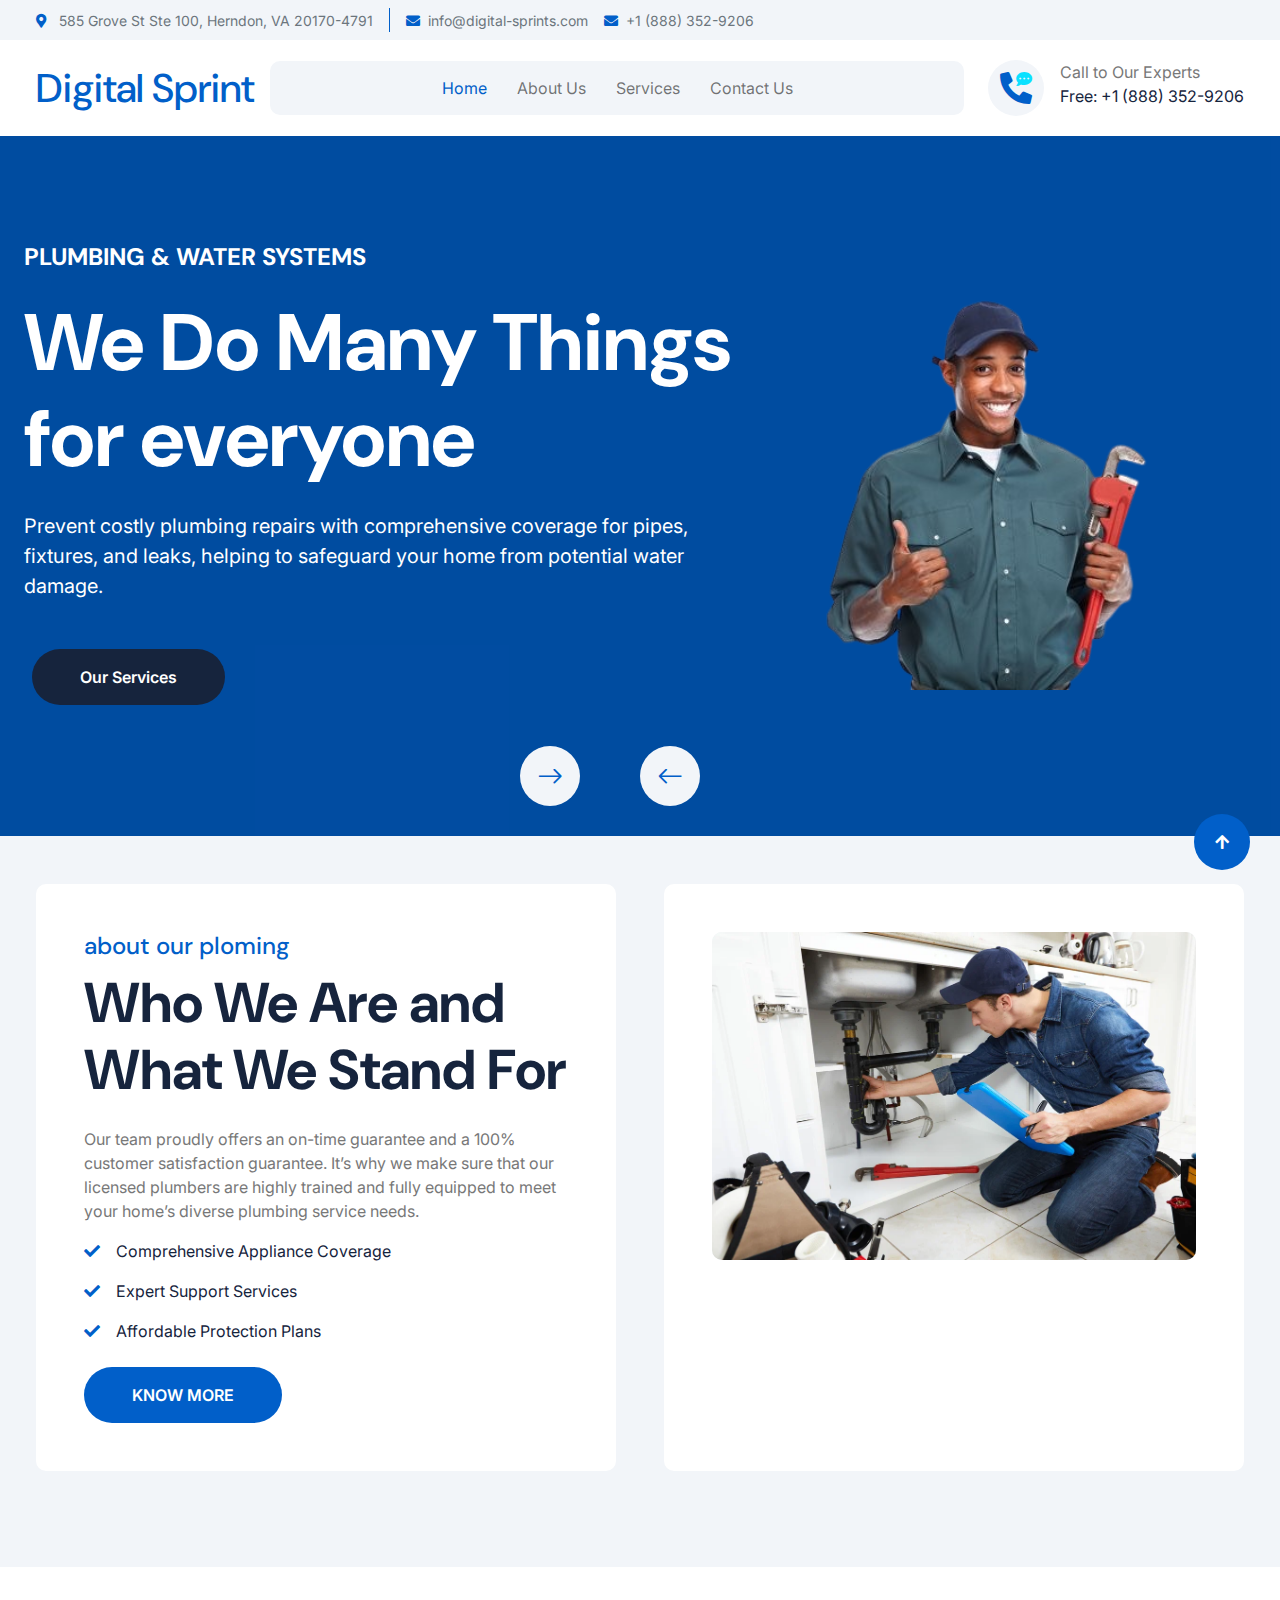
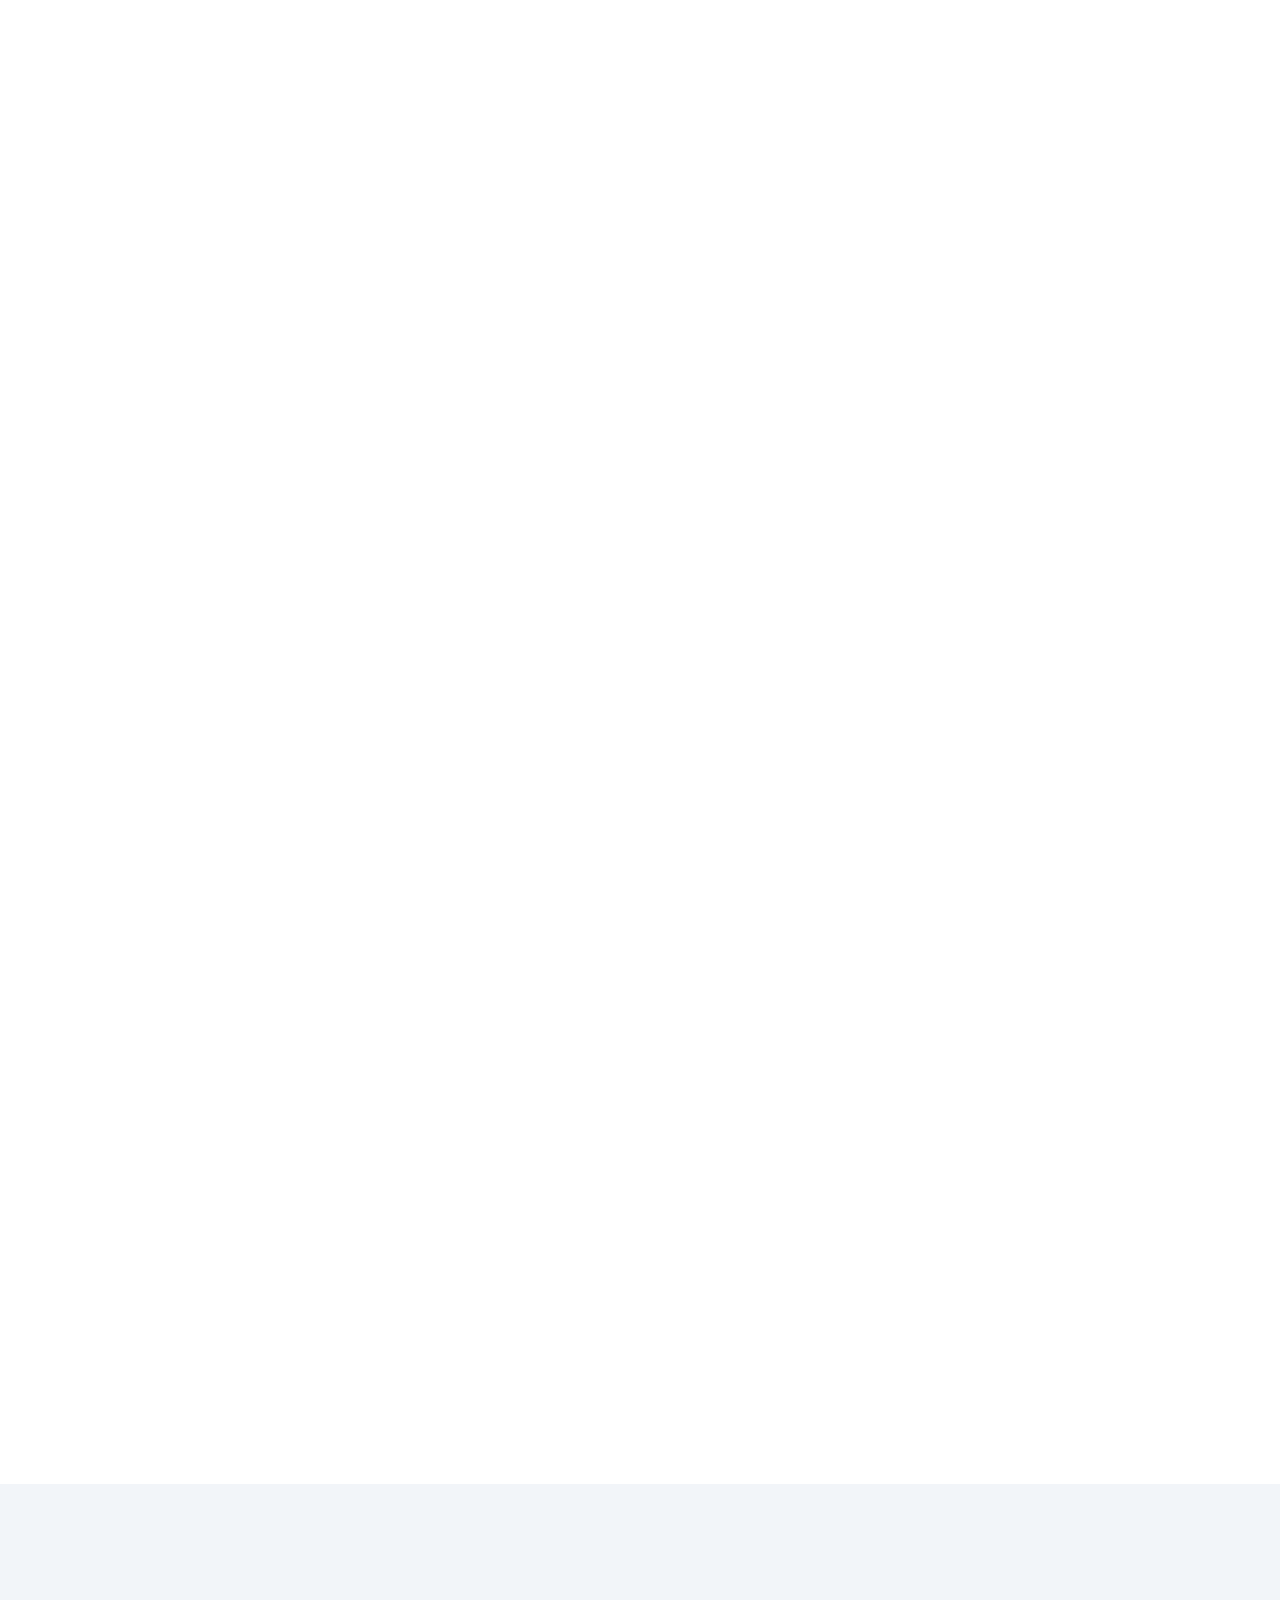
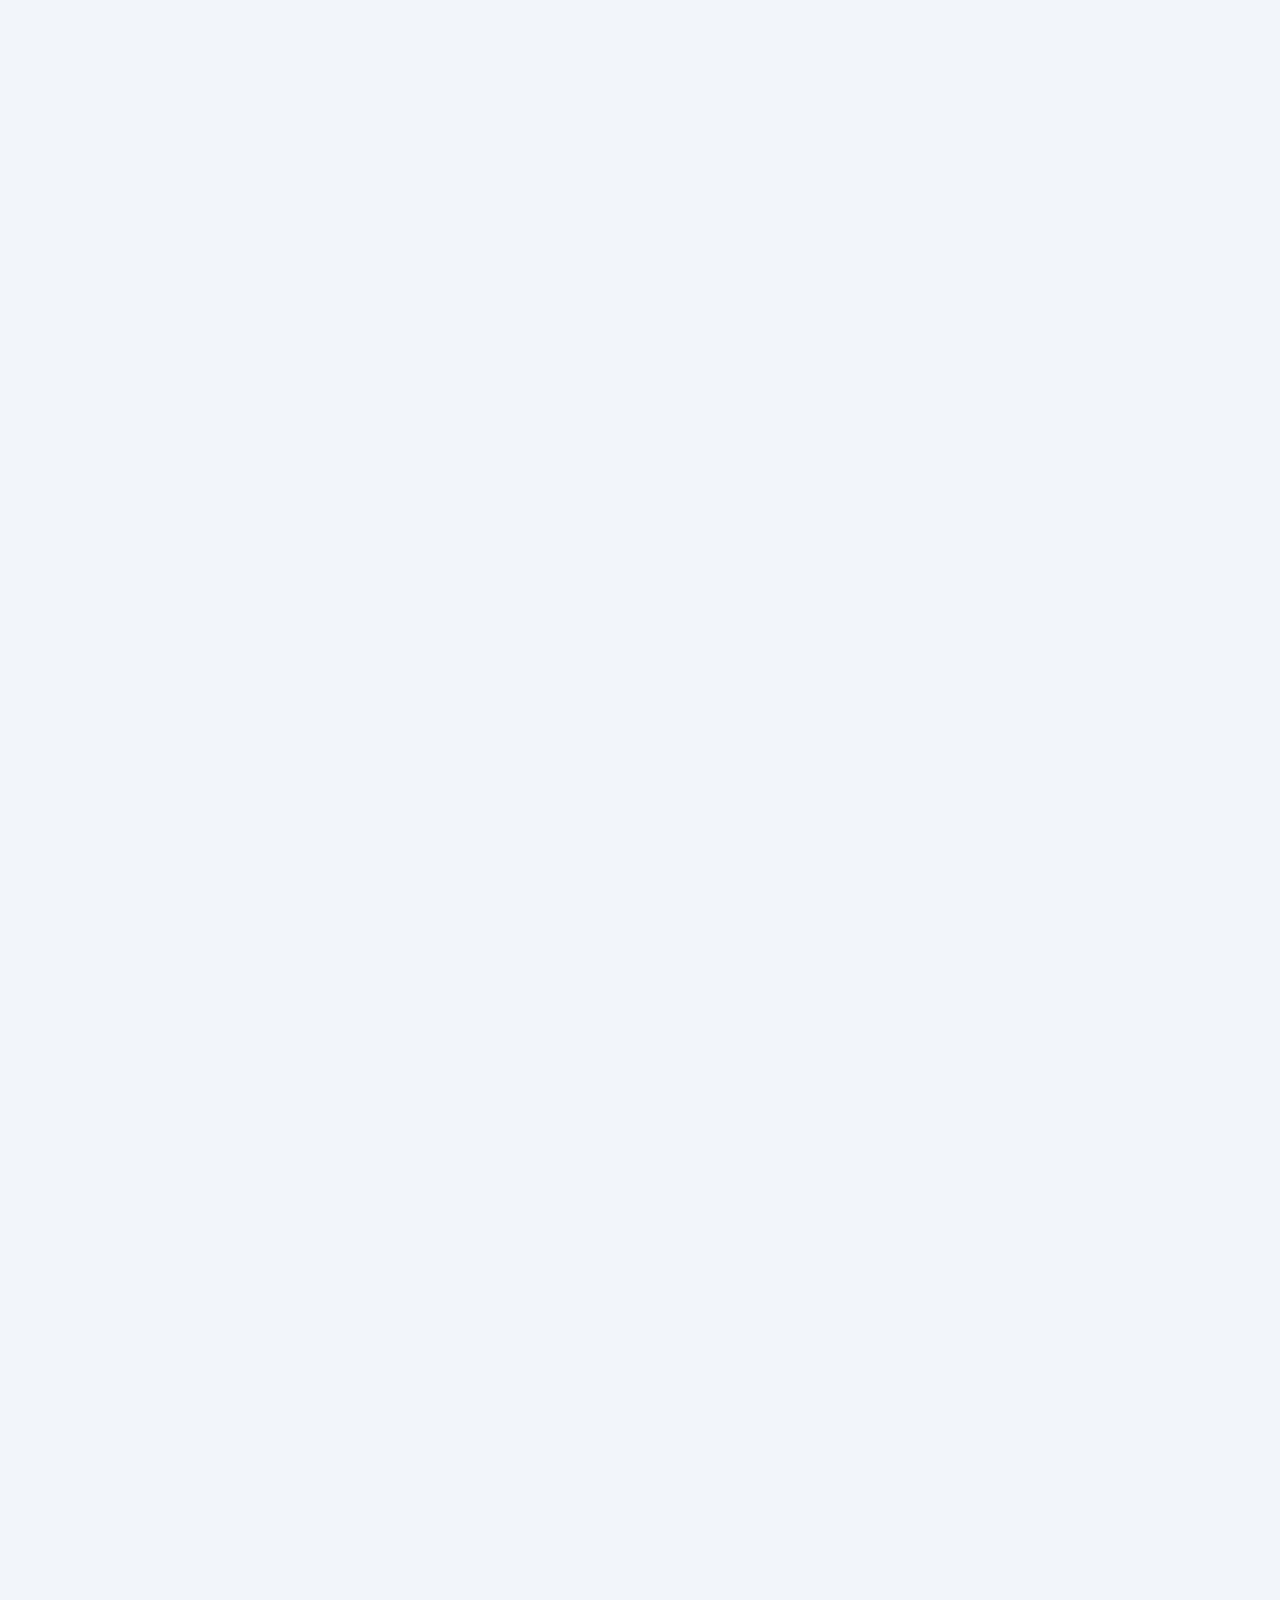
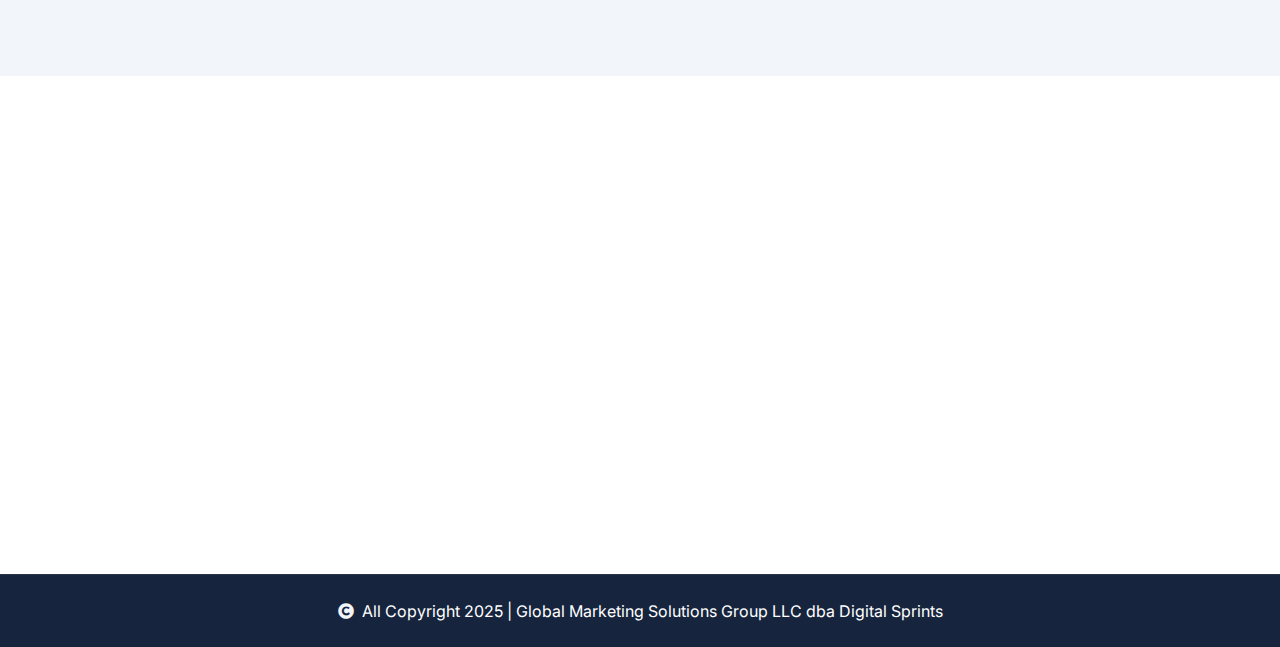
<file: index.html>
<!DOCTYPE html>
<html lang="en">

    <head>
        <meta charset="utf-8">
        <title>LifeSure - Life Insurance Website Template</title>
        <meta content="width=device-width, initial-scale=1.0" name="viewport">
        <meta content="" name="keywords">
        <meta content="" name="description">

        <!-- Google Web Fonts -->
        <link rel="preconnect" href="https://fonts.googleapis.com">
        <link rel="preconnect" href="https://fonts.gstatic.com" crossorigin>
        <link href="https://fonts.googleapis.com/css2?family=DM+Sans:ital,opsz,wght@0,9..40,100..1000;1,9..40,100..1000&family=Inter:slnt,wght@-10..0,100..900&display=swap" rel="stylesheet">

        <!-- Icon Font Stylesheet -->
        <link rel="stylesheet" href="https://use.fontawesome.com/releases/v5.15.4/css/all.css"/>
        <link href="https://cdn.jsdelivr.net/npm/bootstrap-icons@1.4.1/font/bootstrap-icons.css" rel="stylesheet">

        <!-- Libraries Stylesheet -->
        <link rel="stylesheet" href="lib/animate/animate.min.css"/>
        <link href="lib/lightbox/css/lightbox.min.css" rel="stylesheet">
        <link href="lib/owlcarousel/assets/owl.carousel.min.css" rel="stylesheet">


        <!-- Customized Bootstrap Stylesheet -->
        <link href="css/bootstrap.min.css" rel="stylesheet">

        <!-- Template Stylesheet -->
        <link href="css/style.css" rel="stylesheet">
    </head>

    <body>

        <!-- Spinner Start -->
        <div id="spinner" class="show bg-white position-fixed translate-middle w-100 vh-100 top-50 start-50 d-flex align-items-center justify-content-center">
            <div class="spinner-border text-primary" style="width: 3rem; height: 3rem;" role="status">
                <span class="sr-only">Loading...</span>
            </div>
        </div>
        <!-- Spinner End -->

        <!-- Topbar Start -->
        <div class="container-fluid topbar  bg-light py-2 d-none d-lg-block">
            <div class="container-fluid px-4">
                <div class="row gx-0 align-items-center">
                    <div class="col-lg-8 text-center text-lg-start mb-lg-0">
                        <div class="d-flex flex-wrap">
                            <div class="border-end border-primary pe-3">
                                <a href="#" class="text-muted small"><i class="fas fa-map-marker-alt text-primary me-2"></i> 585 Grove St Ste 100, Herndon, VA 20170-4791</a>
                            </div>
                            <div class="ps-3">
                                <a href="mailto:info@digital-sprints.com" class="text-muted small"><i class="fas fa-envelope text-primary me-2"></i>info@digital-sprints.com</a>
                            </div>
                              <div class="ps-3">
                                <a href="tel:+18883529206" class="text-muted small"><i class="fas fa-envelope text-primary me-2"></i>+1 (888) 352-9206</a>
                            </div>
                        </div>
                    </div>
                    
                </div>
            </div>
        </div>
        <!-- Topbar End -->

        <!-- Navbar & Hero Start -->
        <div class="container-fluid nav-bar  py-lg-0">
            <div class="container-fluid px-4">
                <nav class="navbar navbar-expand-lg navbar-light"> 
                    <a href="#" class="navbar-brand p-0">
                        <h1 class="text-primary mb-0">Digital Sprint</h1>
                        <!-- <img src="img/logo.png" alt="Logo"> -->
                    </a>
                    <button class="navbar-toggler" type="button" data-bs-toggle="collapse" data-bs-target="#navbarCollapse">
                        <span class="fa fa-bars"></span>
                    </button>
                    <div class="collapse navbar-collapse" id="navbarCollapse">
                        <div class="navbar-nav ms-auto">
                            <a href="index.html" class="nav-item nav-link active">Home</a>
                            <a href="about.html" class="nav-item nav-link">About Us</a>
                            <a href="service.html" class="nav-item nav-link">Services</a>
                           
                            <a href="contact.html" class="nav-item nav-link">Contact Us</a>
                           
                        </div>
                    </div>
                    <div class="d-none d-xl-flex flex-shrink-0 ps-4">
                        <a href="#" class="btn btn-light btn-lg-square rounded-circle position-relative wow tada" data-wow-delay=".9s">
                            <i class="fa fa-phone-alt fa-2x"></i>
                            <div class="position-absolute" style="top: 7px; right: 12px;">
                                <span><i class="fa fa-comment-dots text-secondary"></i></span>
                            </div>
                        </a>
                        <div class="d-flex flex-column ms-3">
                            <span>Call to Our Experts</span>
                            <a href="tel:+18883529206"><span class="text-dark">Free: +1 (888) 352-9206</span></a>
                        </div>
                    </div>
                </nav>
            </div>
        </div>
        <!-- Navbar & Hero End -->

        <!-- Modal Search Start -->
        <div class="modal fade" id="searchModal" tabindex="-1" aria-labelledby="exampleModalLabel" aria-hidden="true">
            <div class="modal-dialog modal-fullscreen">
                <div class="modal-content rounded-0">
                    <div class="modal-header">
                        <h5 class="modal-title" id="exampleModalLabel">Search by keyword</h5>
                        <button type="button" class="btn-close" data-bs-dismiss="modal" aria-label="Close"></button>
                    </div>
                    <div class="modal-body d-flex align-items-center bg-primary">
                        <div class="input-group w-75 mx-auto d-flex">
                            <input type="search" class="form-control p-3" placeholder="keywords" aria-describedby="search-icon-1">
                            <span id="search-icon-1" class="btn bg-light border nput-group-text p-3"><i class="fa fa-search"></i></span>
                        </div>
                    </div>
                </div>
            </div>
        </div>
        <!-- Modal Search End -->


        <!-- Carousel Start -->
        <div class="header-carousel owl-carousel">
            <div class="header-carousel-item bg-primary">
                <div class="carousel-caption">
                    <div class="container-fluid px-4 ">
                        <div class="row g-4 align-items-center">
                            <div class="col-lg-7 animated fadeInLeft">
                                <div class="text-sm-center text-md-start">
                                    <h4 class="text-white text-uppercase fw-bold mb-4"> Plumbing & Water Systems</h4>
                                    <h1 class="display-1 text-white mb-4"> We Do Many Things for everyone</h1>
                                    <p class="mb-5 fs-5">Prevent costly plumbing repairs with comprehensive coverage for pipes, fixtures, and leaks, helping to safeguard your home from potential water damage.
                                </p>
                                    <div class="d-flex justify-content-center justify-content-md-start flex-shrink-0 mb-4">
                                        <!-- <a class="btn btn-light rounded-pill py-3 px-4 px-md-5 me-2" href="#"><i class="fas fa-play-circle me-2"></i> Watch Video</a> -->
                                        <a class="btn btn-dark rounded-pill py-3 px-4 px-md-5 ms-2" href="#">Our Services</a>
                                    </div>
                                </div>
                            </div>
                            <div class="col-lg-5 animated fadeInRight">
                                <div class="calrousel-img" style="object-fit: cover;">
                                    <img src="./img/images/360_F_77484374_UY561681Y4bfxkWPhI3LcWlAvl0vbK2w-removebg-preview.png"  class="img-fluid w-100" alt="">
                                </div>
                            </div>
                        </div>
                    </div>
                </div>
            </div>
            <div class="header-carousel-item bg-primary">
                <div class="carousel-caption">
                    <div class="container-fluid px-4 ">
                        <div class="row gy-4 gy-lg-0 gx-0 gx-lg-5 align-items-center">
                            <div class="col-lg-7 animated fadeInLeft">
                                <div class="text-sm-center text-md-start">
                                    <h4 class="text-white text-uppercase fw-bold mb-4">Heating, Cooling & Electrical Systems</h4>
                                    <h1 class="display-1 text-white mb-4"> We Do Many Things for everyone</h1>
                                    <p class="mb-5 fs-5">Ensure year-round comfort and safety with reliable coverage for your electrical systems. This includes protection for heating, air conditioning, and home electrical repairs.
                                </p>
                                    <div class="d-flex justify-content-center justify-content-md-start flex-shrink-0 mb-4">
                                        <!-- <a class="btn btn-light rounded-pill py-3 px-4 px-md-5 me-2" href="#"><i class="fas fa-play-circle me-2"></i> Watch Video</a> -->
                                        <a class="btn btn-dark rounded-pill py-3 px-4 px-md-5 ms-2" href="#">Our Services</a>
                                    </div>
                                </div>
                            </div>
                         
                               <div class="col-lg-5 animated fadeInLeft">
                                <div class="calrousel-img">
                                    <img src="./img/images/shutterstock_253495450-1024x974-1024x974-removebg-preview.png" class="img-fluid w-100" alt="">
                                </div>
                            </div>
                        </div>
                    </div>
                </div>
            </div>
        </div>
        <!-- Carousel End -->
        
        <!-- About Start -->
        <div class="container-fluid bg-light about py-5">
            <div class="container-fluid px-4 pb-5">
                <div class="row g-5">
                    <div class="col-xl-6 wow fadeInLeft" data-wow-delay="0.2s">
                        <div class="about-item-content bg-white rounded p-5 h-100">
                            <h4 class="text-primary">about our ploming</h4>
                            <h1 class="display-4 mb-4">Who We Are and What We Stand For</h1>
                            <p>Our team proudly offers an on-time guarantee and a 100% customer satisfaction guarantee. It’s why we make sure that our licensed plumbers are highly trained and fully equipped to meet your home’s diverse plumbing service needs.
                            </p>
                            <p class="text-dark"><i class="fa fa-check text-primary me-3"></i>Comprehensive Appliance Coverage</p>
                            <p class="text-dark"><i class="fa fa-check text-primary me-3"></i>Expert Support Services</p>
                            <p class="text-dark mb-4"><i class="fa fa-check text-primary me-3"></i>Affordable Protection Plans</p>
                            <a class="btn btn-primary rounded-pill py-3 px-5" href="#">KNOW MORE</a>
                        </div>
                    </div>
                    <div class="col-xl-6 wow fadeInRight" data-wow-delay="0.2s">
                        <div class="bg-white rounded p-5 h-100">
                            <div class="row g-4 justify-content-center">
                                <div class="col-12">
                                    <div class="rounded bg-light">
                                        <img src="./img/images/XXL_height (1).webp" class="img-fluid rounded " alt="">
                                    </div>
                                </div>
                            
                             
                            </div>
                        </div>
                    </div>
                </div>
            </div>
        </div>
        <!-- About End -->
      


        <!-- Service Start -->
        <div class="container-fluid service py-5">
            <div class="container-fluid px-4 py-5">
                <div class="text-center mx-auto pb-5 wow fadeInUp" data-wow-delay="0.2s" style="max-width: 800px;">
                    <h4 class="text-primary">our best services</h4>
                    <h1 class="display-4 mb-4">Home Warranty Services</h1>
                    <p class="mb-0">Our team proudly offers an on-time guarantee and a 100% customer satisfaction guarantee. It’s why we make sure that our licensed plumbers
                    </p>
                </div>
                <div class="row g-4 justify-content-center">
                    <div class="col-md-6 col-lg-6 col-xl-4 wow fadeInUp" data-wow-delay="0.2s">
                        <div class="service-item">
                            <div class="service-img">
                                <img src="./img/images/i.webp" class="img-fluid rounded-top w-100" style="height: 300px;"  alt="">
                               
                            </div>
                            <div class="service-content p-4">
                                <div class="service-content-inner">
                                    <a href="#" class="d-inline-block h4 mb-4">Comprehensive appliance Coverage</a>
                                    <p class="mb-4">Protect all your home appliances with full coverage and hassle-free service support.</p>
                                    
                                </div>
                            </div>
                        </div>
                    </div>
                    <div class="col-md-6 col-lg-6 col-xl-4 wow fadeInUp" data-wow-delay="0.4s">
                        <div class="service-item">
                            <div class="service-img">
                                <img src="./img/images/i (1).webp" class="img-fluid rounded-top w-100" style="height: 300px;"  alt="">
                               
                            </div>
                            <div class="service-content p-4">
                                <div class="service-content-inner">
                                    <a href="#" class="d-inline-block h4 mb-4">Affordable Protection Plans</a>
                                    <p class="mb-4">Comprehensive coverage at a price that fits your budget—protect what matters most.</p>
                                    
                                </div>
                            </div>
                        </div>
                    </div>
                    <div class="col-md-6 col-lg-6 col-xl-4 wow fadeInUp" data-wow-delay="0.6s">
                        <div class="service-item">
                            <div class="service-img">
                                <img src="./img//images/52b04e5e40c0888d378ce7e9_5a42f95797882.jpg" class="img-fluid rounded-top w-100" style="height: 300px;" alt="">
                               
                            </div>
                            <div class="service-content p-4">
                                <div class="service-content-inner">
                                    <a href="#" class="d-inline-block h4 mb-4">Expert Support Services</a>
                                    <p class="mb-4">Get dedicated assistance from industry professionals, ensuring quick and reliable solutions tailored to your needs.</p>
                                    
                                </div>
                            </div>
                        </div>
                    </div>
                   
                    
                </div>
            </div>
        </div>
        <!-- Service End -->

       

   
        <!-- Team Start -->
        <div class="container-fluid team pb-5">
            <div class="container-fluid px-4 pb-5">
                <div class="text-center mx-auto pb-5 wow fadeInUp" data-wow-delay="0.2s" style="max-width: 800px;">
                    <h4 class="text-primary">our working process</h4>
                    <h1 class="display-4 mb-4">Our Standard Working Process</h1>
                </div>
                <div class="row g-4">
                    <div class="col-md-6 col-lg-6 col-xl-4 wow fadeInUp" data-wow-delay="0.4s">
                        <div class="team-item">
                            <div class="team-img">
                                <img src="./img//images/i (4).webp" class="img-fluid rounded-top w-100" style="height: 250px;"  alt="">
                            
                            </div>
                            <div class="team-title p-4">
                                <h4 class="mb-0">Online Booking</h4>
                                
                            </div>
                        </div>
                    </div>
                    <div class="col-md-6 col-lg-6 col-xl-4 wow fadeInUp" data-wow-delay="0.6s">
                        <div class="team-item">
                            <div class="team-img">
                                <img src="./img/images/i (2).webp" class="img-fluid rounded-top w-100" style="height: 250px;"  alt="">
                            
                            </div>
                            <div class="team-title p-4">
                                <h4 class="mb-0">Inspect & Analyze</h4>
                                
                            </div>
                        </div>
                    </div>
                    <div class="col-md-6 col-lg-6 col-xl-4 wow fadeInUp" data-wow-delay="0.8s">
                        <div class="team-item">
                            <div class="team-img">
                                <img src="./img//images/i (3).jpg" class="img-fluid rounded-top w-100" style="height: 250px;" alt="">
                            
                            </div>
                            <div class="team-title p-4">
                                <h4 class="mb-0">Solving Problem</h4>
                                
                            </div>
                        </div>
                    </div>
                </div>
            </div>
        </div>
        <!-- Team End -->

      
                <!-- About Start -->
        <div class="container-fluid bg-light about py-5">
            <div class="container-fluid px-4 pb-5">
                <div class="row g-5">
                       <div class="col-xl-6 wow fadeInRight" data-wow-delay="0.2s">
                        <div class="bg-white rounded p-5 h-100">
                            <div class="row g-4 justify-content-center">
                                <div class="col-12">
                                    
                                        <img  src="./img/images/diploma-removebg-preview.png" class="img-fluid rounded w-100" alt="">
                                    
                                </div>
                            
                            </div>
                        </div>
                    </div>
                    <div class="col-xl-6 wow fadeInLeft" data-wow-delay="0.2s">
                        <div class="about-item-content bg-white rounded p-5 h-100">
                            <h4 class="text-primary">Why Choosing Our Services</h4>
                            <h1 class="display-4 mb-4">Welcome to Digital Sprints, your trusted partner in home warranty services.</h1>
                            <p>We are dedicated to providing homeowners with reliable, affordable protection for their essential systems and appliances. With a focus on customer satisfaction and a commitment to excellence, we strive to deliver seamless solutions that keep your home running smoothly.
                            </p>
                            <h5>Emergency Services</h5>
                            <p>Our team proudly offers an on-time guarantee and a 100% customer satisfaction guarantee.</p>
                             <h5>Fixture Installation</h5>
                            <p>Our team proudly offers an on-time guarantee and a 100% customer satisfaction guarantee.</p>
                        
                            <a class="btn btn-primary rounded-pill py-3 px-5" href="#">KNOW MORE</a>
                        </div>
                    </div>
                 
                </div>
            </div>
        </div>
        <!-- About End -->

 <!-- FAQs Start -->
        <div class="container-fluid faq-section bg-light py-5">
            <div class="container-fluid px-4 py-5">
                <div class="row g-5 align-items-center">
                    <div class="col-xl-6 wow fadeInLeft" data-wow-delay="0.2s">
                        <div class="h-100">
                            <div class="mb-5">
                                <h4 class="text-primary">Some Important FAQ's</h4>
                                <h1 class="display-4 mb-0">Common Frequently Asked Questions</h1>
                            </div>
                            <div class="accordion" id="accordionExample">
                                <div class="accordion-item">
                                    <h2 class="accordion-header" id="headingOne">
                                        <button class="accordion-button border-0" type="button" data-bs-toggle="collapse" data-bs-target="#collapseOne" aria-expanded="true" aria-controls="collapseOne">
                                            Q: How do I prevent frozen pipes in the winter?
                                        </button>
                                    </h2>
                                    <div id="collapseOne" class="accordion-collapse collapse show active" aria-labelledby="headingOne" data-bs-parent="#accordionExample">
                                        <div class="accordion-body rounded">
                                            A: Insulate exposed pipes and allow faucets to drip slightly during freezing temperatures. Maintain a consistent, warm temperature in your home, especially if you're away.
                                        </div>
                                    </div>
                                </div>
                                <div class="accordion-item">
                                    <h2 class="accordion-header" id="headingTwo">
                                        <button class="accordion-button collapsed" type="button" data-bs-toggle="collapse" data-bs-target="#collapseTwo" aria-expanded="false" aria-controls="collapseTwo">
                                            Q: What should I do if I have a leaky faucet?
                                        </button>
                                    </h2>
                                    <div id="collapseTwo" class="accordion-collapse collapse" aria-labelledby="headingTwo" data-bs-parent="#accordionExample">
                                        <div class="accordion-body">
                                            A: Tighten or replace worn parts like washers; if the leak persists, call us on +1 (888) 352-9206
                                        </div>
                                    </div>
                                </div>
                                <div class="accordion-item">
                                    <h2 class="accordion-header" id="headingThree">
                                        <button class="accordion-button collapsed" type="button" data-bs-toggle="collapse" data-bs-target="#collapseThree" aria-expanded="false" aria-controls="collapseThree">
                                            Q:How often should I flush my water heater?
                                        </button>
                                    </h2>
                                    <div id="collapseThree" class="accordion-collapse collapse" aria-labelledby="headingThree" data-bs-parent="#accordionExample">
                                        <div class="accordion-body">
                                            A: Insulate them and let faucets drip during freezing weather; for a leaky faucet, try tightening parts or replace worn washers, and flush your water heater annually to remove sediment.
                                        </div>
                                    </div>
                                </div>
                            </div>
                        </div>
                    </div>
                    <div class="col-xl-6 wow fadeInRight" data-wow-delay="0.4s">
                        <img src="./img//images/unnamed.jpg" class="img-fluid w-100" alt="">
                    </div>
                </div>
            </div>
        </div>
        <!-- FAQs End -->
        <!-- Footer Start -->
        <div class="container-fluid footer py-5 wow fadeIn" data-wow-delay="0.2s">
            <div class="container-fluid px-4 pt-5">
                <div class="row g-5">
                    <div class="col-xl-9">
                        <div class="mb-5">
                            <div class="row g-4">
                                <div class="col-md-6 col-lg-6 col-xl-5">
                                    <div class="footer-item">
                                        <a href="index.html" class="p-0">
                                            <h1 class="text-white">Digital Sprint</h1>
                                            <!-- <img src="img/logo.png" alt="Logo"> -->
                                        </a>
                                        <p class="text-white mb-4">Plumbing services can install various fixtures, including faucets, sinks, toilets, shower</p>
                                     
                                    </div>
                                </div>
                                <div class="col-md-6 col-lg-6 col-xl-3">
                                    <div class="footer-item">
                                        <h4 class="text-white mb-4">Useful Links</h4>
                                        <a href="index.html" class="text-white"><i class="fas fa-angle-right me-2"></i> Home</a>
                                        <a href="about.html" class="text-white"><i class="fas fa-angle-right me-2"></i> About Us</a>
                                        <a href="service.html" class="text-white"><i class="fas fa-angle-right me-2"></i> Services</a>
                                        <a href="contact.html" class="text-white"><i class="fas fa-angle-right me-2"></i> Contact</a>
                                    </div>
                                </div>
                                <div class="col-md-6 col-lg-6 col-xl-4">
                                    <div class="footer-item">
                                        <h4 class="mb-4 text-white">Get In Touch</h4>
                                        
                                        <p  class="text-white"><i class="fas fa-map-marker-alt text-primary me-2"></i> 585 Grove St Ste 100, Herndon, VA 20170-4791</p>
                                        <a href="mailto:info@digital-sprints.com"  class="text-white"><i class="fas fa-envelope text-primary me-2"></i> info@digital-sprints.com</a>
                                        <a href="tel:+18883529206" class="text-white"><i class="fa fa-phone-alt text-primary me-2"></i>+1 (888) 352-9206</a>
                                        <img src="./img/./images/Visa Mastercard Images – Browse 4,568 Stock Photos, Vectors, and Video _  Adobe Stock.jpeg" alt="" class="img-fluid mt-3 w-75">
                                    </div>
                                </div>
                            </div>
                        </div>
                       
                    </div>
                    
                    <div class="col-xl-3">
                        <div class="footer-item">
                            <h4 class="text-white mb-4">Newsletter</h4>
                            <p class="text-white mb-3">Dolor amet sit justo amet elitr clita ipsum elitr est.Lorem ipsum dolor sit amet, consectetur adipiscing elit.</p>
                            <div class="position-relative rounded-pill mb-4">
                                <input class="form-control rounded-pill w-100 py-3 ps-4 pe-5" type="text" placeholder="Enter your email">
                                <button type="button" class="btn btn-primary rounded-pill position-absolute top-0 end-0 py-2 mt-2 me-2">SignUp</button>
                            </div>
                            <div class="d-flex flex-shrink-0">
                                <div class="footer-btn">
                                    <a href="#" class="btn btn-lg-square rounded-circle position-relative wow tada" data-wow-delay=".9s">
                                        <i class="fa fa-phone-alt fa-2x"></i>
                                        <div class="position-absolute" style="top: 2px; right: 12px;">
                                            <span><i class="fa fa-comment-dots text-secondary"></i></span>
                                        </div>
                                    </a>
                                </div>
                                <div class="d-flex flex-column ms-3 flex-shrink-0">
                                    <span>Call to Our Experts</span>
                                    <a href="tel:+18883529206"><span class="text-white">Free: +1 (888) 352-9206</span></a>
                                </div>
                            </div>
                        </div>
                    </div>
                </div>
            </div>
        </div>
        <!-- Footer End -->
  
            <div class="container-fluid copyright py-4">
            <div class="container">
                <div class="row g-4 align-items-center">
                    <div class="col-md-12 text-center text-center mb-md-0">
                        <span class="text-body"><a href="#" class=" text-white"><i class="fas fa-copyright text-light me-2"></i>All Copyright 2025 | Global Marketing Solutions Group LLC dba Digital Sprints</a></span>
                    </div>

                </div>
            </div>
        </div>
        
     


        <!-- Back to Top -->
        <a href="#" class="btn btn-primary btn-lg-square rounded-circle back-to-top"><i class="fa fa-arrow-up"></i></a>   

        
        <!-- JavaScript Libraries -->
        <script src="https://ajax.googleapis.com/ajax/libs/jquery/3.6.4/jquery.min.js"></script>
        <script src="https://cdn.jsdelivr.net/npm/bootstrap@5.0.0/dist/js/bootstrap.bundle.min.js"></script>
        <script src="lib/wow/wow.min.js"></script>
        <script src="lib/easing/easing.min.js"></script>
        <script src="lib/waypoints/waypoints.min.js"></script>
        <script src="lib/counterup/counterup.min.js"></script>
        <script src="lib/lightbox/js/lightbox.min.js"></script>
        <script src="lib/owlcarousel/owl.carousel.min.js"></script>
        

        <!-- Template Javascript -->
        <script src="js/main.js"></script>
    </body>

</html>
</file>
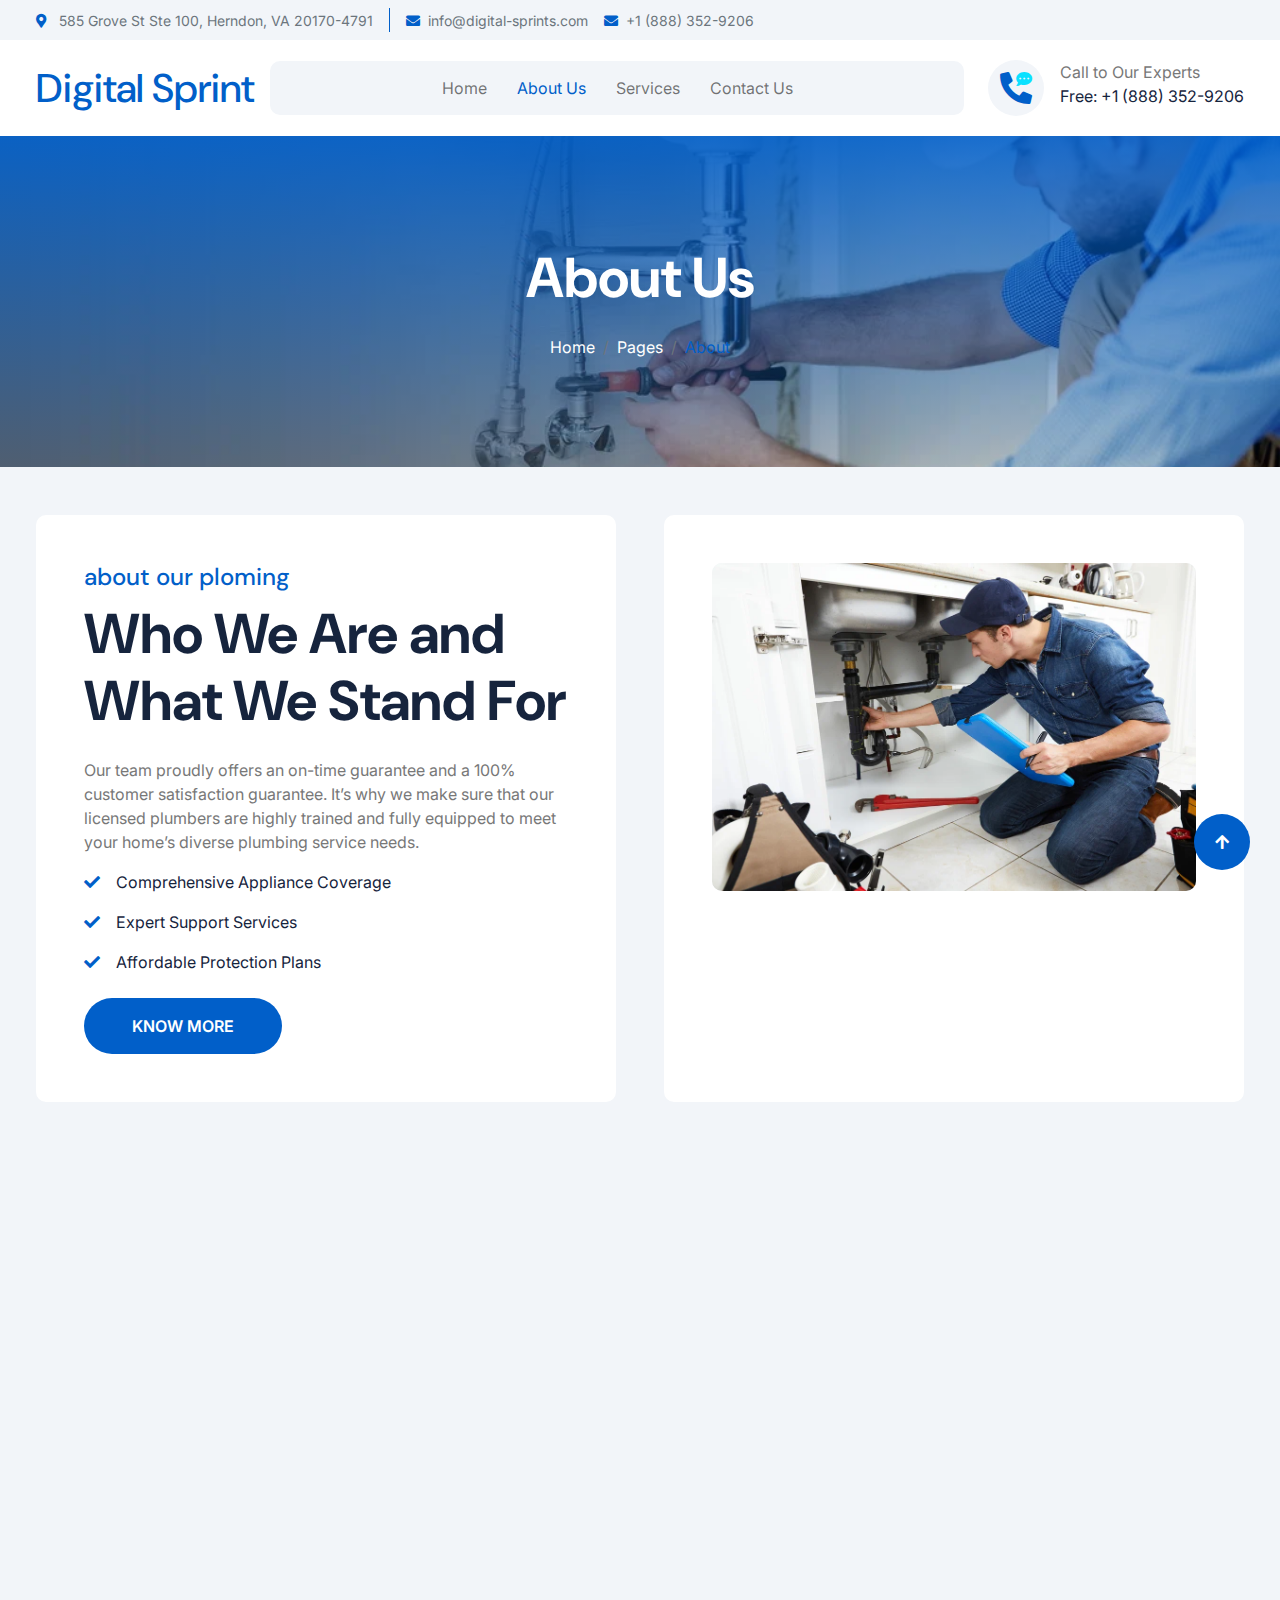
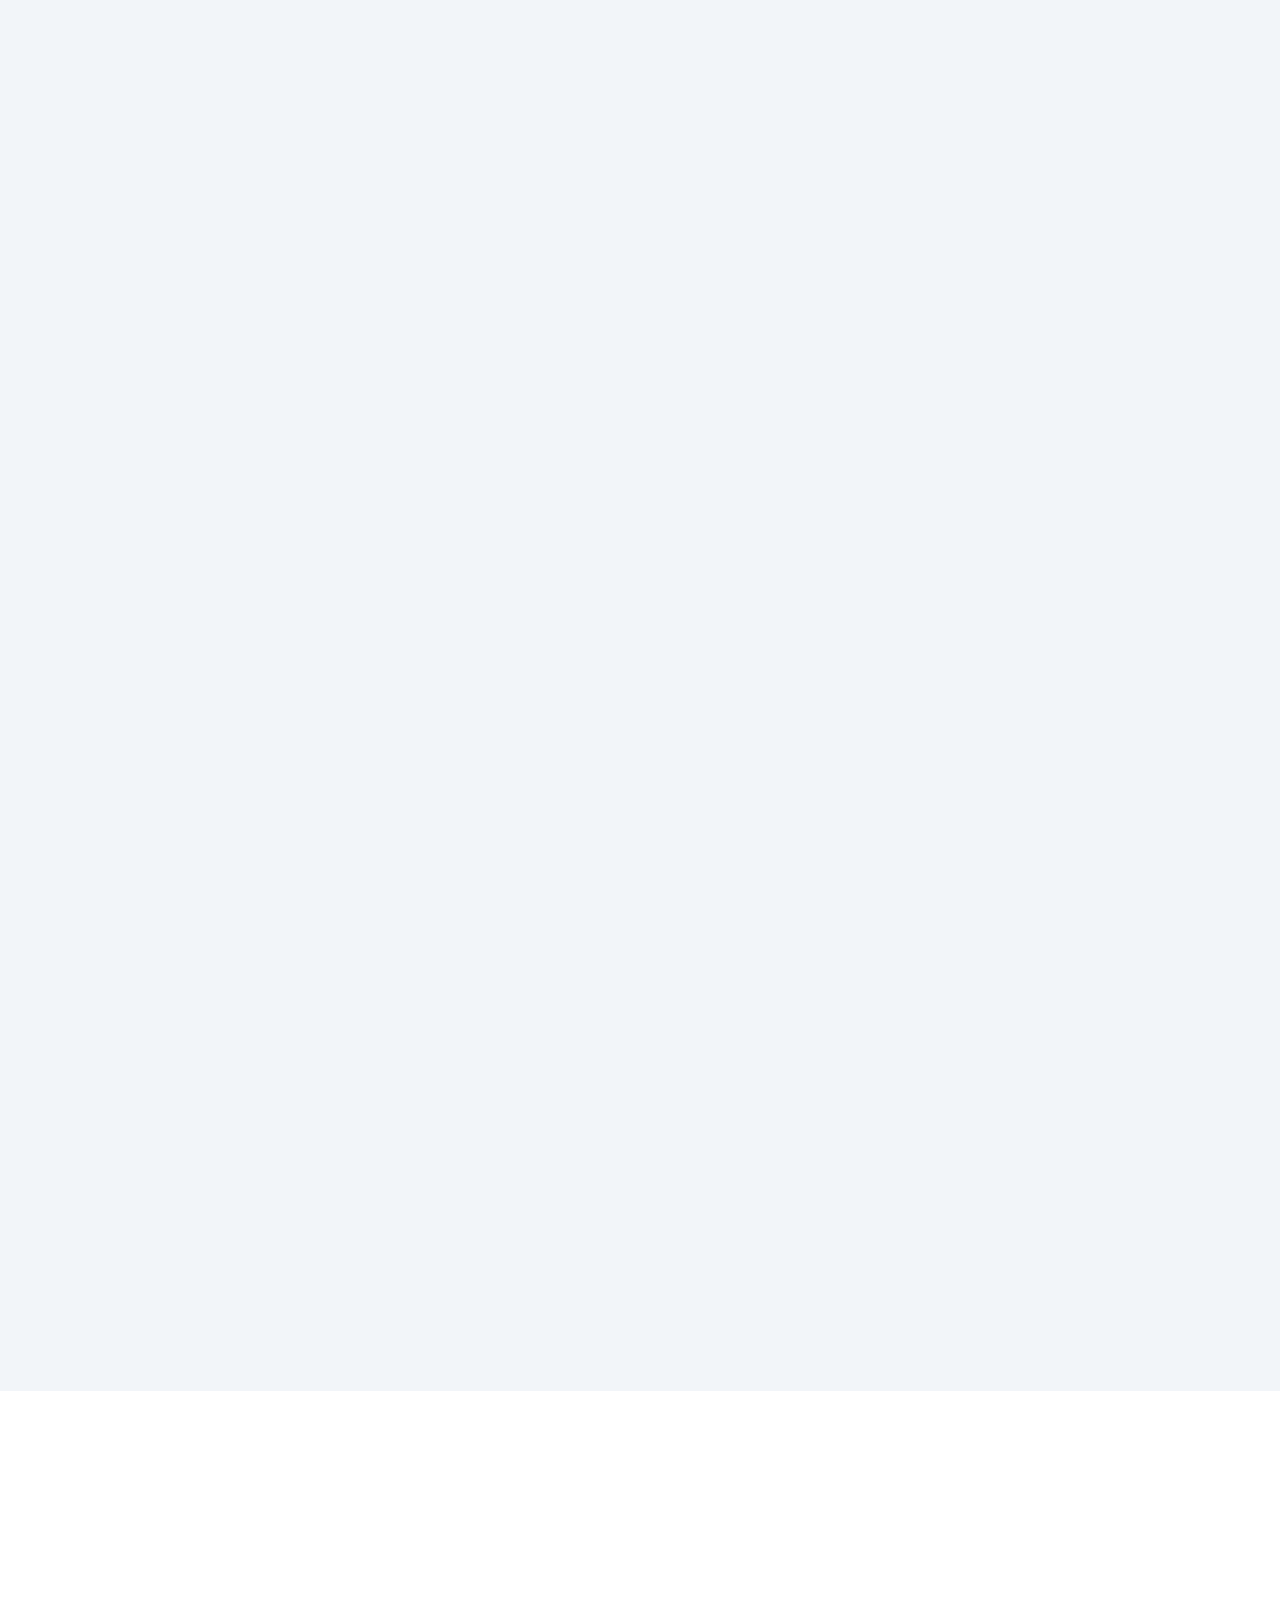
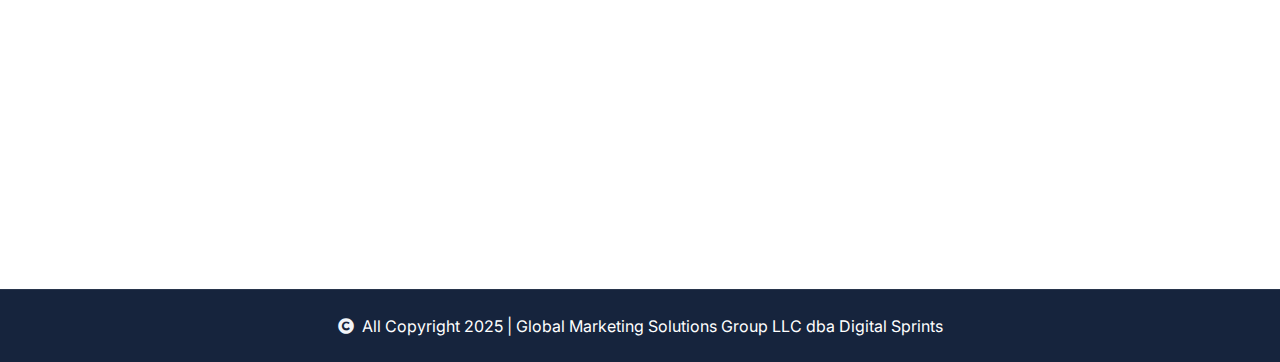
<file: about.html>
<!DOCTYPE html>
<html lang="en">

    <head>
        <meta charset="utf-8">
        <title>LifeSure - Life Insurance Website Template</title>
        <meta content="width=device-width, initial-scale=1.0" name="viewport">
        <meta content="" name="keywords">
        <meta content="" name="description">

        <!-- Google Web Fonts -->
        <link rel="preconnect" href="https://fonts.googleapis.com">
        <link rel="preconnect" href="https://fonts.gstatic.com" crossorigin>
        <link href="https://fonts.googleapis.com/css2?family=DM+Sans:ital,opsz,wght@0,9..40,100..1000;1,9..40,100..1000&family=Inter:slnt,wght@-10..0,100..900&display=swap" rel="stylesheet">

        <!-- Icon Font Stylesheet -->
        <link rel="stylesheet" href="https://use.fontawesome.com/releases/v5.15.4/css/all.css"/>
        <link href="https://cdn.jsdelivr.net/npm/bootstrap-icons@1.4.1/font/bootstrap-icons.css" rel="stylesheet">

        <!-- Libraries Stylesheet -->
        <link rel="stylesheet" href="lib/animate/animate.min.css"/>
        <link href="lib/lightbox/css/lightbox.min.css" rel="stylesheet">
        <link href="lib/owlcarousel/assets/owl.carousel.min.css" rel="stylesheet">


        <!-- Customized Bootstrap Stylesheet -->
        <link href="css/bootstrap.min.css" rel="stylesheet">

        <!-- Template Stylesheet -->
        <link href="css/style.css" rel="stylesheet">
    </head>

    <body>
 <!-- Spinner Start -->
        <div id="spinner" class="show bg-white position-fixed translate-middle w-100 vh-100 top-50 start-50 d-flex align-items-center justify-content-center">
            <div class="spinner-border text-primary" style="width: 3rem; height: 3rem;" role="status">
                <span class="sr-only">Loading...</span>
            </div>
        </div>
        <!-- Spinner End -->

        <!-- Topbar Start -->
        <div class="container-fluid topbar  bg-light py-2 d-none d-lg-block">
            <div class="container-fluid px-4">
                <div class="row gx-0 align-items-center">
                    <div class="col-lg-8 text-center text-lg-start mb-lg-0">
                        <div class="d-flex flex-wrap">
                            <div class="border-end border-primary pe-3">
                                <a href="#" class="text-muted small"><i class="fas fa-map-marker-alt text-primary me-2"></i> 585 Grove St Ste 100, Herndon, VA 20170-4791</a>
                            </div>
                            <div class="ps-3">
                                <a href="mailto:info@digital-sprints.com" class="text-muted small"><i class="fas fa-envelope text-primary me-2"></i>info@digital-sprints.com</a>
                            </div>
                              <div class="ps-3">
                                <a href="tel:+18883529206" class="text-muted small"><i class="fas fa-envelope text-primary me-2"></i>+1 (888) 352-9206</a>
                            </div>
                        </div>
                    </div>
                    
                </div>
            </div>
        </div>
        <!-- Topbar End -->

        <!-- Navbar & Hero Start -->
        <div class="container-fluid nav-bar  py-lg-0">
            <div class="container-fluid px-4">
                <nav class="navbar navbar-expand-lg navbar-light"> 
                    <a href="#" class="navbar-brand p-0">
                        <h1 class="text-primary mb-0">Digital Sprint</h1>
                        <!-- <img src="img/logo.png" alt="Logo"> -->
                    </a>
                    <button class="navbar-toggler" type="button" data-bs-toggle="collapse" data-bs-target="#navbarCollapse">
                        <span class="fa fa-bars"></span>
                    </button>
                    <div class="collapse navbar-collapse" id="navbarCollapse">
                        <div class="navbar-nav ms-auto">
                            <a href="index.html" class="nav-item nav-link ">Home</a>
                            <a href="about.html" class="nav-item nav-link active">About Us</a>
                            <a href="service.html" class="nav-item nav-link">Services</a>
                           
                            <a href="contact.html" class="nav-item nav-link">Contact Us</a>
                           
                        </div>
                    </div>
                    <div class="d-none d-xl-flex flex-shrink-0 ps-4">
                        <a href="#" class="btn btn-light btn-lg-square rounded-circle position-relative wow tada" data-wow-delay=".9s">
                            <i class="fa fa-phone-alt fa-2x"></i>
                            <div class="position-absolute" style="top: 7px; right: 12px;">
                                <span><i class="fa fa-comment-dots text-secondary"></i></span>
                            </div>
                        </a>
                        <div class="d-flex flex-column ms-3">
                            <span>Call to Our Experts</span>
                            <a href="tel:+18883529206"><span class="text-dark">Free: +1 (888) 352-9206</span></a>
                        </div>
                    </div>
                </nav>
            </div>
        </div>
        <!-- Navbar & Hero End -->

        <!-- Modal Search Start -->
        <div class="modal fade" id="searchModal" tabindex="-1" aria-labelledby="exampleModalLabel" aria-hidden="true">
            <div class="modal-dialog modal-fullscreen">
                <div class="modal-content rounded-0">
                    <div class="modal-header">
                        <h5 class="modal-title" id="exampleModalLabel">Search by keyword</h5>
                        <button type="button" class="btn-close" data-bs-dismiss="modal" aria-label="Close"></button>
                    </div>
                    <div class="modal-body d-flex align-items-center bg-primary">
                        <div class="input-group w-75 mx-auto d-flex">
                            <input type="search" class="form-control p-3" placeholder="keywords" aria-describedby="search-icon-1">
                            <span id="search-icon-1" class="btn bg-light border nput-group-text p-3"><i class="fa fa-search"></i></span>
                        </div>
                    </div>
                </div>
            </div>
        </div>
        <!-- Modal Search End -->


        <!-- Header Start -->
        <div class="container-fluid bg-breadcrumb">
            <div class="container text-center py-5" style="max-width: 900px;">
                <h4 class="text-white display-4 mb-4 wow fadeInDown" data-wow-delay="0.1s">About Us</h4>
                <ol class="breadcrumb d-flex justify-content-center mb-0 wow fadeInDown" data-wow-delay="0.3s">
                    <li class="breadcrumb-item"><a href="index.html">Home</a></li>
                    <li class="breadcrumb-item"><a href="#">Pages</a></li>
                    <li class="breadcrumb-item active text-primary">About</li>
                </ol>    
            </div>
        </div>
        <!-- Header End -->


         <!-- About Start -->
        <div class="container-fluid bg-light about py-5">
            <div class="container-fluid px-4 pb-5">
                <div class="row g-5">
                    <div class="col-xl-6 wow fadeInLeft" data-wow-delay="0.2s">
                        <div class="about-item-content bg-white rounded p-5 h-100">
                            <h4 class="text-primary">about our ploming</h4>
                            <h1 class="display-4 mb-4">Who We Are and What We Stand For</h1>
                            <p>Our team proudly offers an on-time guarantee and a 100% customer satisfaction guarantee. It’s why we make sure that our licensed plumbers are highly trained and fully equipped to meet your home’s diverse plumbing service needs.
                            </p>
                            <p class="text-dark"><i class="fa fa-check text-primary me-3"></i>Comprehensive Appliance Coverage</p>
                            <p class="text-dark"><i class="fa fa-check text-primary me-3"></i>Expert Support Services</p>
                            <p class="text-dark mb-4"><i class="fa fa-check text-primary me-3"></i>Affordable Protection Plans</p>
                            <a class="btn btn-primary rounded-pill py-3 px-5" href="#">KNOW MORE</a>
                        </div>
                    </div>
                    <div class="col-xl-6 wow fadeInRight" data-wow-delay="0.2s">
                        <div class="bg-white rounded p-5 h-100">
                            <div class="row g-4 justify-content-center">
                                <div class="col-12">
                                    <div class="rounded bg-light">
                                        <img src="./img/images/XXL_height (1).webp" class="img-fluid rounded " alt="">
                                    </div>
                                </div>
                            
                             
                            </div>
                        </div>
                    </div>
                </div>
            </div>
        </div>
        <!-- About End -->
      

            <!-- About Start -->
        <div class="container-fluid bg-light about py-5">
            <div class="container-fluid px-4 pb-5">
                <div class="row g-5">
                       <div class="col-xl-6 wow fadeInRight" data-wow-delay="0.2s">
                        <div class="bg-white rounded p-5 h-100">
                            <div class="row g-4 justify-content-center">
                                <div class="col-12">
                                    
                                        <img  src="./img/images/diploma-removebg-preview.png" class="img-fluid rounded w-100" alt="">
                                    
                                </div>
                            
                            </div>
                        </div>
                    </div>
                    <div class="col-xl-6 wow fadeInLeft" data-wow-delay="0.2s">
                        <div class="about-item-content bg-white rounded p-5 h-100">
                            <h4 class="text-primary">Why Choosing Our Services</h4>
                            <h1 class="display-4 mb-4">Welcome to Digital Sprints, your trusted partner in home warranty services.</h1>
                            <p>We are dedicated to providing homeowners with reliable, affordable protection for their essential systems and appliances. With a focus on customer satisfaction and a commitment to excellence, we strive to deliver seamless solutions that keep your home running smoothly.
                            </p>
                            <h5>Emergency Services</h5>
                            <p>Our team proudly offers an on-time guarantee and a 100% customer satisfaction guarantee.</p>
                             <h5>Fixture Installation</h5>
                            <p>Our team proudly offers an on-time guarantee and a 100% customer satisfaction guarantee.</p>
                        
                            <a class="btn btn-primary rounded-pill py-3 px-5" href="#">KNOW MORE</a>
                        </div>
                    </div>
                 
                </div>
            </div>
        </div>
        <!-- About End -->

 <!-- FAQs Start -->
        <div class="container-fluid faq-section bg-light py-5">
            <div class="container-fluid px-4 py-5">
                <div class="row g-5 align-items-center">
                    <div class="col-xl-6 wow fadeInLeft" data-wow-delay="0.2s">
                        <div class="h-100">
                            <div class="mb-5">
                                <h4 class="text-primary">Some Important FAQ's</h4>
                                <h1 class="display-4 mb-0">Common Frequently Asked Questions</h1>
                            </div>
                            <div class="accordion" id="accordionExample">
                                <div class="accordion-item">
                                    <h2 class="accordion-header" id="headingOne">
                                        <button class="accordion-button border-0" type="button" data-bs-toggle="collapse" data-bs-target="#collapseOne" aria-expanded="true" aria-controls="collapseOne">
                                            Q: How do I prevent frozen pipes in the winter?
                                        </button>
                                    </h2>
                                    <div id="collapseOne" class="accordion-collapse collapse show active" aria-labelledby="headingOne" data-bs-parent="#accordionExample">
                                        <div class="accordion-body rounded">
                                            A: Insulate exposed pipes and allow faucets to drip slightly during freezing temperatures. Maintain a consistent, warm temperature in your home, especially if you're away.
                                        </div>
                                    </div>
                                </div>
                                <div class="accordion-item">
                                    <h2 class="accordion-header" id="headingTwo">
                                        <button class="accordion-button collapsed" type="button" data-bs-toggle="collapse" data-bs-target="#collapseTwo" aria-expanded="false" aria-controls="collapseTwo">
                                            Q: What should I do if I have a leaky faucet?
                                        </button>
                                    </h2>
                                    <div id="collapseTwo" class="accordion-collapse collapse" aria-labelledby="headingTwo" data-bs-parent="#accordionExample">
                                        <div class="accordion-body">
                                            A: Tighten or replace worn parts like washers; if the leak persists, call us on +1 (888) 352-9206
                                        </div>
                                    </div>
                                </div>
                                <div class="accordion-item">
                                    <h2 class="accordion-header" id="headingThree">
                                        <button class="accordion-button collapsed" type="button" data-bs-toggle="collapse" data-bs-target="#collapseThree" aria-expanded="false" aria-controls="collapseThree">
                                            Q:How often should I flush my water heater?
                                        </button>
                                    </h2>
                                    <div id="collapseThree" class="accordion-collapse collapse" aria-labelledby="headingThree" data-bs-parent="#accordionExample">
                                        <div class="accordion-body">
                                            A: Insulate them and let faucets drip during freezing weather; for a leaky faucet, try tightening parts or replace worn washers, and flush your water heater annually to remove sediment.
                                        </div>
                                    </div>
                                </div>
                            </div>
                        </div>
                    </div>
                    <div class="col-xl-6 wow fadeInRight" data-wow-delay="0.4s">
                        <img src="./img//images/unnamed.jpg" class="img-fluid w-100" alt="">
                    </div>
                </div>
            </div>
        </div>
        <!-- FAQs End -->

     <!-- Footer Start -->
        <div class="container-fluid footer py-5 wow fadeIn" data-wow-delay="0.2s">
            <div class="container-fluid px-4 pt-5">
                <div class="row g-5">
                    <div class="col-xl-9">
                        <div class="mb-5">
                            <div class="row g-4">
                                <div class="col-md-6 col-lg-6 col-xl-5">
                                    <div class="footer-item">
                                        <a href="index.html" class="p-0">
                                            <h1 class="text-white">Digital Sprint</h1>
                                            <!-- <img src="img/logo.png" alt="Logo"> -->
                                        </a>
                                        <p class="text-white mb-4">Plumbing services can install various fixtures, including faucets, sinks, toilets, shower</p>
                                     
                                    </div>
                                </div>
                                <div class="col-md-6 col-lg-6 col-xl-3">
                                    <div class="footer-item">
                                        <h4 class="text-white mb-4">Useful Links</h4>
                                        <a href="index.html" class="text-white"><i class="fas fa-angle-right me-2"></i> Home</a>
                                        <a href="about.html" class="text-white"><i class="fas fa-angle-right me-2"></i> About Us</a>
                                        <a href="service.html" class="text-white"><i class="fas fa-angle-right me-2"></i> Services</a>
                                        <a href="contact.html" class="text-white"><i class="fas fa-angle-right me-2"></i> Contact</a>
                                    </div>
                                </div>
                                <div class="col-md-6 col-lg-6 col-xl-4">
                                    <div class="footer-item">
                                        <h4 class="mb-4 text-white">Get In Touch</h4>
                                        
                                        <p  class="text-white"><i class="fas fa-map-marker-alt text-primary me-2"></i> 585 Grove St Ste 100, Herndon, VA 20170-4791</p>
                                        <a href="mailto:info@digital-sprints.com"  class="text-white"><i class="fas fa-envelope text-primary me-2"></i> info@digital-sprints.com</a>
                                        <a href="tel:+18883529206" class="text-white"><i class="fa fa-phone-alt text-primary me-2"></i>+1 (888) 352-9206</a>
                                        <img src="./img/./images/Visa Mastercard Images – Browse 4,568 Stock Photos, Vectors, and Video _  Adobe Stock.jpeg" alt="" class="img-fluid mt-3 w-75">
                                    </div>
                                </div>
                            </div>
                        </div>
                       
                    </div>
                    
                    <div class="col-xl-3">
                        <div class="footer-item">
                            <h4 class="text-white mb-4">Newsletter</h4>
                            <p class="text-white mb-3">Dolor amet sit justo amet elitr clita ipsum elitr est.Lorem ipsum dolor sit amet, consectetur adipiscing elit.</p>
                            <div class="position-relative rounded-pill mb-4">
                                <input class="form-control rounded-pill w-100 py-3 ps-4 pe-5" type="text" placeholder="Enter your email">
                                <button type="button" class="btn btn-primary rounded-pill position-absolute top-0 end-0 py-2 mt-2 me-2">SignUp</button>
                            </div>
                            <div class="d-flex flex-shrink-0">
                                <div class="footer-btn">
                                    <a href="#" class="btn btn-lg-square rounded-circle position-relative wow tada" data-wow-delay=".9s">
                                        <i class="fa fa-phone-alt fa-2x"></i>
                                        <div class="position-absolute" style="top: 2px; right: 12px;">
                                            <span><i class="fa fa-comment-dots text-secondary"></i></span>
                                        </div>
                                    </a>
                                </div>
                                <div class="d-flex flex-column ms-3 flex-shrink-0">
                                    <span>Call to Our Experts</span>
                                    <a href="tel:+18883529206"><span class="text-white">Free: +1 (888) 352-9206</span></a>
                                </div>
                            </div>
                        </div>
                    </div>
                </div>
            </div>
        </div>
        <!-- Footer End -->
   <div class="container-fluid copyright py-4">
            <div class="container">
                <div class="row g-4 align-items-center">
                    <div class="col-md-12 text-center text-center mb-md-0">
                        <span class="text-body"><a href="#" class=" text-white"><i class="fas fa-copyright text-light me-2"></i>All Copyright 2025 | Global Marketing Solutions Group LLC dba Digital Sprints</a></span>
                    </div>

                </div>
            </div>
        </div>


        <!-- Back to Top -->
        <a href="#" class="btn btn-primary btn-lg-square rounded-circle back-to-top"><i class="fa fa-arrow-up"></i></a>   

        
        <!-- JavaScript Libraries -->
        <script src="https://ajax.googleapis.com/ajax/libs/jquery/3.6.4/jquery.min.js"></script>
        <script src="https://cdn.jsdelivr.net/npm/bootstrap@5.0.0/dist/js/bootstrap.bundle.min.js"></script>
        <script src="lib/wow/wow.min.js"></script>
        <script src="lib/easing/easing.min.js"></script>
        <script src="lib/waypoints/waypoints.min.js"></script>
        <script src="lib/counterup/counterup.min.js"></script>
        <script src="lib/lightbox/js/lightbox.min.js"></script>
        <script src="lib/owlcarousel/owl.carousel.min.js"></script>
        

        <!-- Template Javascript -->
        <script src="js/main.js"></script>
    </body>

</html>
</file>
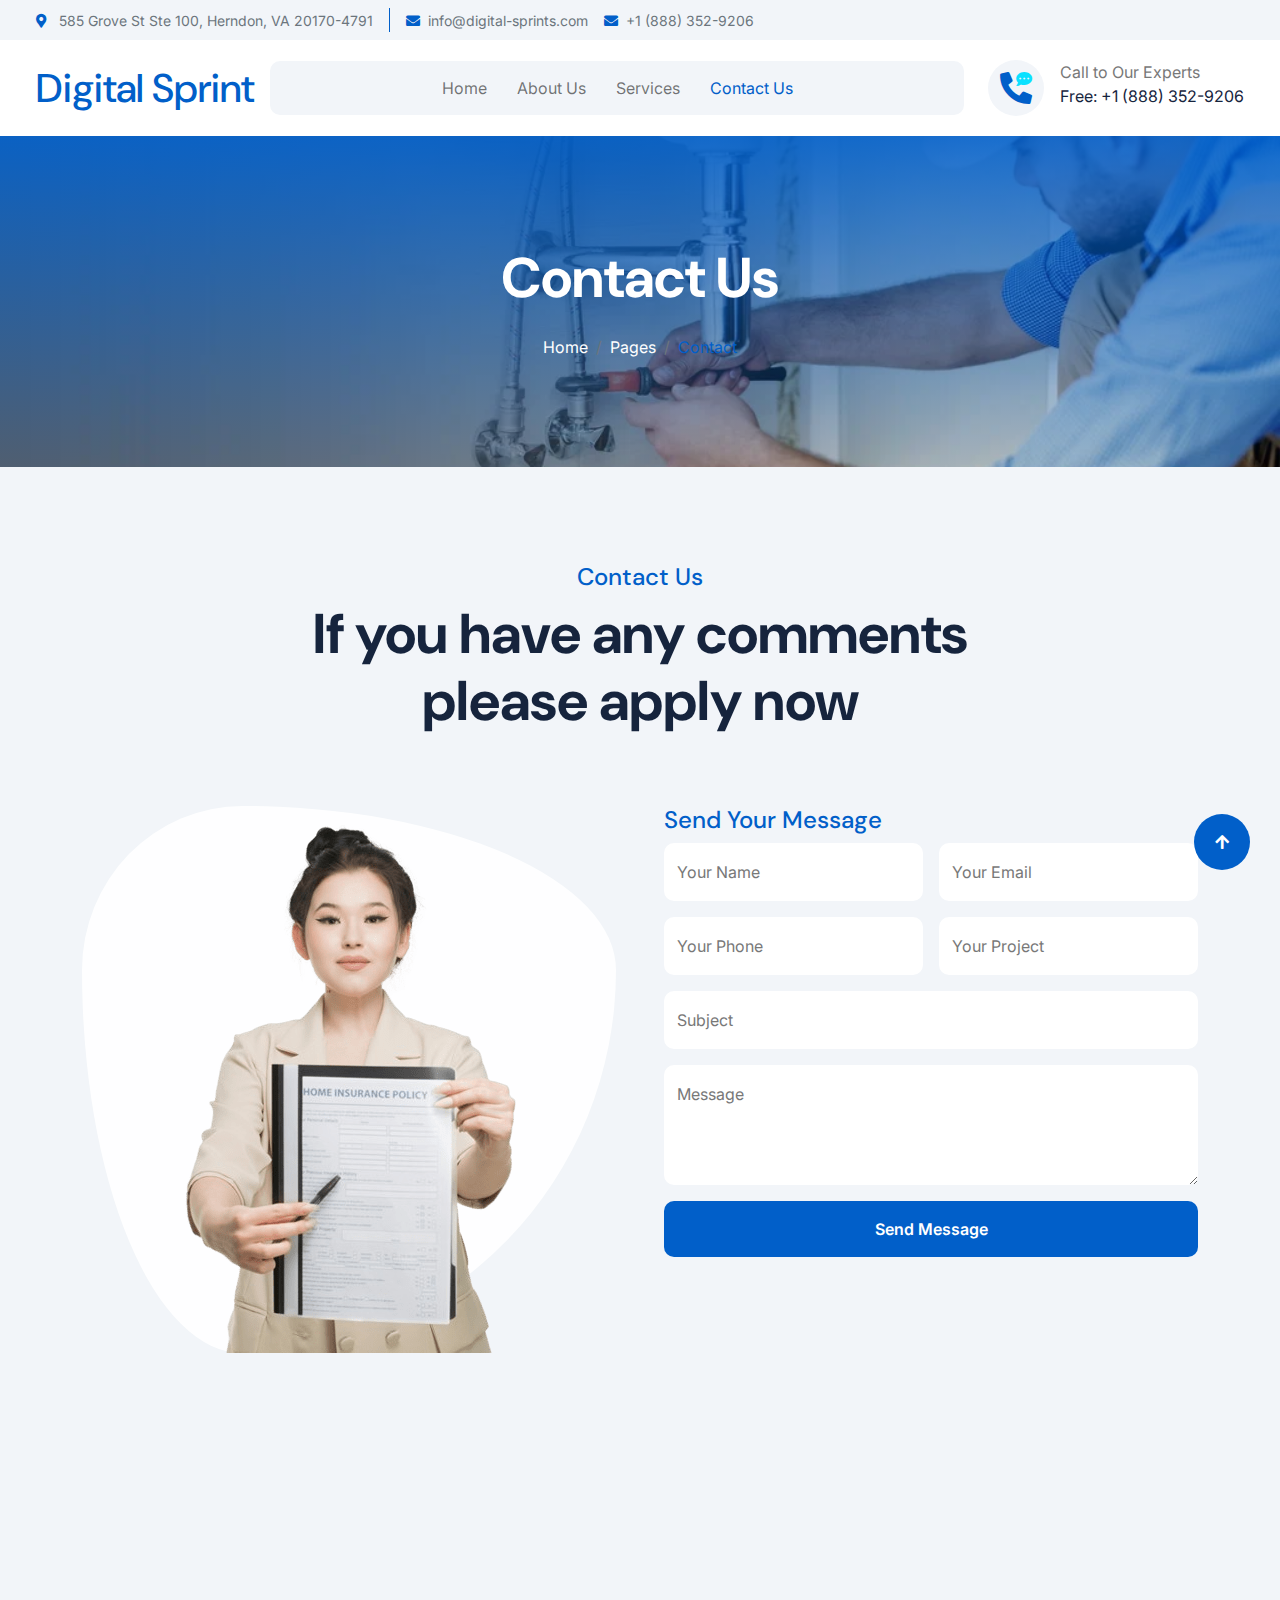
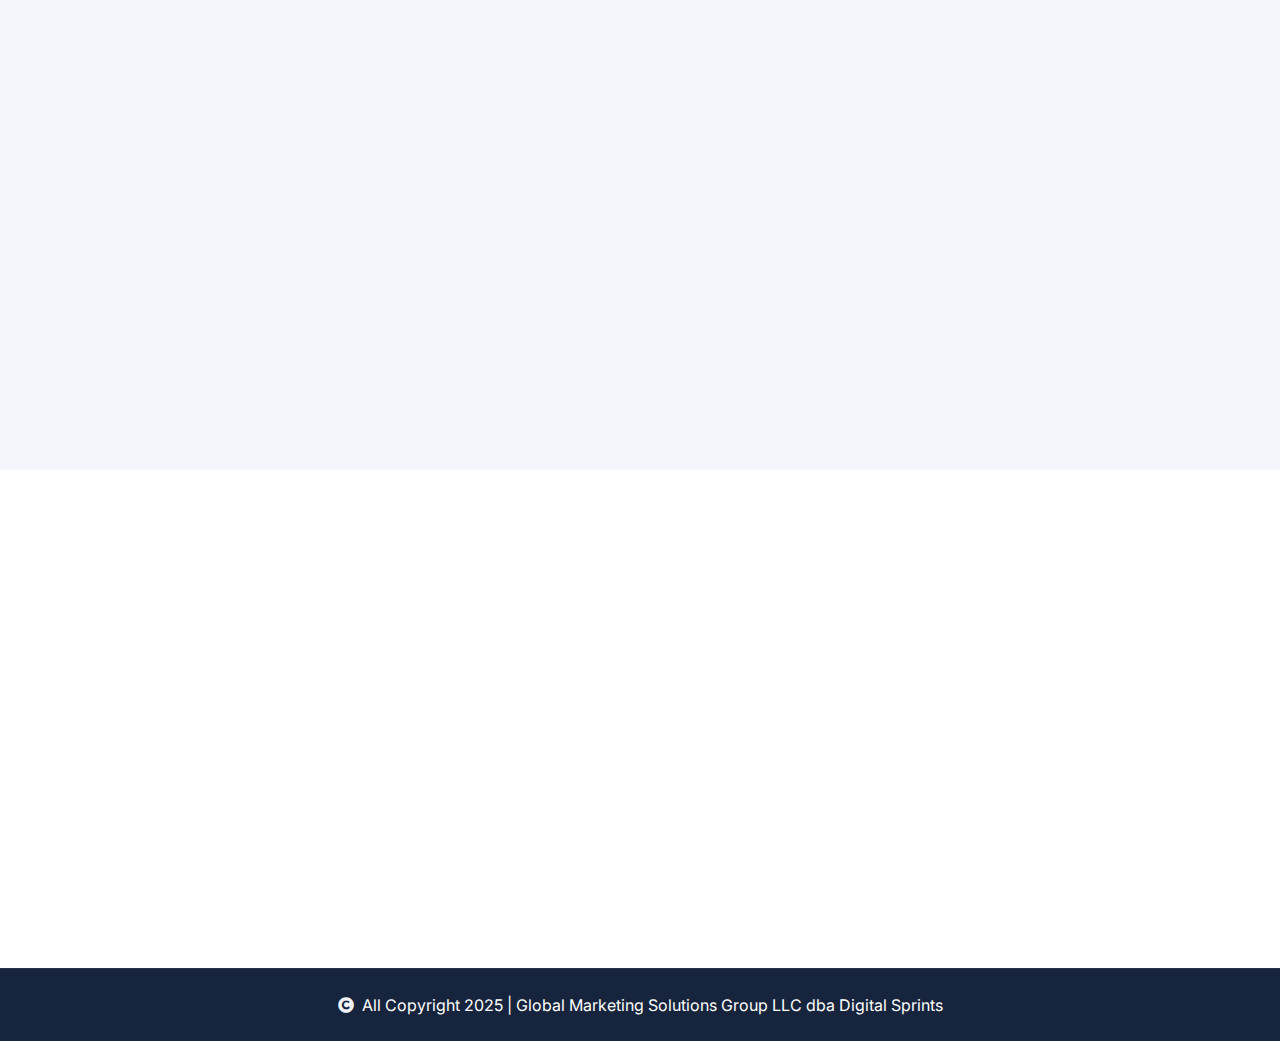
<file: contact.html>
<!DOCTYPE html>
<html lang="en">

    <head>
        <meta charset="utf-8">
        <title>LifeSure - Life Insurance Website Template</title>
        <meta content="width=device-width, initial-scale=1.0" name="viewport">
        <meta content="" name="keywords">
        <meta content="" name="description">

        <!-- Google Web Fonts -->
        <link rel="preconnect" href="https://fonts.googleapis.com">
        <link rel="preconnect" href="https://fonts.gstatic.com" crossorigin>
        <link href="https://fonts.googleapis.com/css2?family=DM+Sans:ital,opsz,wght@0,9..40,100..1000;1,9..40,100..1000&family=Inter:slnt,wght@-10..0,100..900&display=swap" rel="stylesheet">

        <!-- Icon Font Stylesheet -->
        <link rel="stylesheet" href="https://use.fontawesome.com/releases/v5.15.4/css/all.css"/>
        <link href="https://cdn.jsdelivr.net/npm/bootstrap-icons@1.4.1/font/bootstrap-icons.css" rel="stylesheet">

        <!-- Libraries Stylesheet -->
        <link rel="stylesheet" href="lib/animate/animate.min.css"/>
        <link href="lib/lightbox/css/lightbox.min.css" rel="stylesheet">
        <link href="lib/owlcarousel/assets/owl.carousel.min.css" rel="stylesheet">


        <!-- Customized Bootstrap Stylesheet -->
        <link href="css/bootstrap.min.css" rel="stylesheet">

        <!-- Template Stylesheet -->
        <link href="css/style.css" rel="stylesheet">
    </head>

    <body>

        <!-- Spinner Start -->
        <div id="spinner" class="show bg-white position-fixed translate-middle w-100 vh-100 top-50 start-50 d-flex align-items-center justify-content-center">
            <div class="spinner-border text-primary" style="width: 3rem; height: 3rem;" role="status">
                <span class="sr-only">Loading...</span>
            </div>
        </div>
        <!-- Spinner End -->

        <!-- Topbar Start -->
        <div class="container-fluid topbar  bg-light py-2 d-none d-lg-block">
            <div class="container-fluid px-4">
                <div class="row gx-0 align-items-center">
                    <div class="col-lg-8 text-center text-lg-start mb-lg-0">
                        <div class="d-flex flex-wrap">
                            <div class="border-end border-primary pe-3">
                                <a href="#" class="text-muted small"><i class="fas fa-map-marker-alt text-primary me-2"></i> 585 Grove St Ste 100, Herndon, VA 20170-4791</a>
                            </div>
                            <div class="ps-3">
                                <a href="mailto:info@digital-sprints.com" class="text-muted small"><i class="fas fa-envelope text-primary me-2"></i>info@digital-sprints.com</a>
                            </div>
                              <div class="ps-3">
                                <a href="tel:+18883529206" class="text-muted small"><i class="fas fa-envelope text-primary me-2"></i>+1 (888) 352-9206</a>
                            </div>
                        </div>
                    </div>
                    
                </div>
            </div>
        </div>
        <!-- Topbar End -->

        <!-- Navbar & Hero Start -->
        <div class="container-fluid nav-bar  py-lg-0">
            <div class="container-fluid px-4">
                <nav class="navbar navbar-expand-lg navbar-light"> 
                    <a href="#" class="navbar-brand p-0">
                        <h1 class="text-primary mb-0">Digital Sprint</h1>
                        <!-- <img src="img/logo.png" alt="Logo"> -->
                    </a>
                    <button class="navbar-toggler" type="button" data-bs-toggle="collapse" data-bs-target="#navbarCollapse">
                        <span class="fa fa-bars"></span>
                    </button>
                    <div class="collapse navbar-collapse" id="navbarCollapse">
                        <div class="navbar-nav ms-auto">
                            <a href="index.html" class="nav-item nav-link ">Home</a>
                            <a href="about.html" class="nav-item nav-link">About Us</a>
                            <a href="service.html" class="nav-item nav-link">Services</a>
                           
                            <a href="contact.html" class="nav-item nav-link active">Contact Us</a>
                           
                        </div>
                    </div>
                    <div class="d-none d-xl-flex flex-shrink-0 ps-4">
                        <a href="#" class="btn btn-light btn-lg-square rounded-circle position-relative wow tada" data-wow-delay=".9s">
                            <i class="fa fa-phone-alt fa-2x"></i>
                            <div class="position-absolute" style="top: 7px; right: 12px;">
                                <span><i class="fa fa-comment-dots text-secondary"></i></span>
                            </div>
                        </a>
                        <div class="d-flex flex-column ms-3">
                            <span>Call to Our Experts</span>
                            <a href="tel:+18883529206"><span class="text-dark">Free: +1 (888) 352-9206</span></a>
                        </div>
                    </div>
                </nav>
            </div>
        </div>
        <!-- Navbar & Hero End -->

        <!-- Modal Search Start -->
        <div class="modal fade" id="searchModal" tabindex="-1" aria-labelledby="exampleModalLabel" aria-hidden="true">
            <div class="modal-dialog modal-fullscreen">
                <div class="modal-content rounded-0">
                    <div class="modal-header">
                        <h5 class="modal-title" id="exampleModalLabel">Search by keyword</h5>
                        <button type="button" class="btn-close" data-bs-dismiss="modal" aria-label="Close"></button>
                    </div>
                    <div class="modal-body d-flex align-items-center bg-primary">
                        <div class="input-group w-75 mx-auto d-flex">
                            <input type="search" class="form-control p-3" placeholder="keywords" aria-describedby="search-icon-1">
                            <span id="search-icon-1" class="btn bg-light border nput-group-text p-3"><i class="fa fa-search"></i></span>
                        </div>
                    </div>
                </div>
            </div>
        </div>
        <!-- Modal Search End -->
        <!-- Header Start -->
        <div class="container-fluid bg-breadcrumb">
            <div class="container text-center py-5" style="max-width: 900px;">
                <h4 class="text-white display-4 mb-4 wow fadeInDown" data-wow-delay="0.1s">Contact Us</h4>
                <ol class="breadcrumb d-flex justify-content-center mb-0 wow fadeInDown" data-wow-delay="0.3s">
                    <li class="breadcrumb-item"><a href="index.html">Home</a></li>
                    <li class="breadcrumb-item"><a href="#">Pages</a></li>
                    <li class="breadcrumb-item active text-primary">Contact</li>
                </ol>    
            </div>
        </div>
        <!-- Header End -->


        <!-- Contact Start -->
        <div class="container-fluid contact bg-light py-5">
            <div class="container py-5">
                <div class="text-center mx-auto pb-5 wow fadeInUp" data-wow-delay="0.2s" style="max-width: 800px;">
                    <h4 class="text-primary">Contact Us</h4>
                    <h1 class="display-4 mb-4">If you have any comments please apply now</h1>
                </div>
                <div class="row g-5">
                    <div class="col-xl-6 wow fadeInLeft" data-wow-delay="0.2s">
                        <div class="contact-img d-flex justify-content-center" >
                            <div class="contact-img-inner">
                                <img src="img/contact-img.png" class="img-fluid w-100"  alt="Image">
                            </div>
                        </div>
                    </div>
                    <div class="col-xl-6 wow fadeInRight" data-wow-delay="0.4s">
                        <div>
                            <h4 class="text-primary">Send Your Message</h4>
                            <!-- <p class="mb-4">The contact form is currently inactive. Get a functional and working contact form with Ajax & PHP in a few minutes. Just copy and paste the files, add a little code and you're done. <a class="text-primary fw-bold" href="https://htmlcodex.com/contact-form">Download Now</a>.</p> -->
                            <form>
                                <div class="row g-3">
                                    <div class="col-lg-12 col-xl-6">
                                        <div class="form-floating">
                                            <input type="text" class="form-control border-0" id="name" placeholder="Your Name">
                                            <label for="name">Your Name</label>
                                        </div>
                                    </div>
                                    <div class="col-lg-12 col-xl-6">
                                        <div class="form-floating">
                                            <input type="email" class="form-control border-0" id="email" placeholder="Your Email">
                                            <label for="email">Your Email</label>
                                        </div>
                                    </div>
                                    <div class="col-lg-12 col-xl-6">
                                        <div class="form-floating">
                                            <input type="phone" class="form-control border-0" id="phone" placeholder="Phone">
                                            <label for="phone">Your Phone</label>
                                        </div>
                                    </div>
                                    <div class="col-lg-12 col-xl-6">
                                        <div class="form-floating">
                                            <input type="text" class="form-control border-0" id="project" placeholder="Project">
                                            <label for="project">Your Project</label>
                                        </div>
                                    </div>
                                    <div class="col-12">
                                        <div class="form-floating">
                                            <input type="text" class="form-control border-0" id="subject" placeholder="Subject">
                                            <label for="subject">Subject</label>
                                        </div>
                                    </div>
                                    <div class="col-12">
                                        <div class="form-floating">
                                            <textarea class="form-control border-0" placeholder="Leave a message here" id="message" style="height: 120px"></textarea>
                                            <label for="message">Message</label>
                                        </div>

                                    </div>
                                    <div class="col-12">
                                        <button class="btn btn-primary w-100 py-3">Send Message</button>
                                    </div>
                                </div>
                            </form>
                        </div>
                    </div>
                    <div class="col-12">
                        <div>
                            <div class="row g-4">
                                <div class="col-md-6 col-lg-4 text-center wow fadeInUp" data-wow-delay="0.2s">
                                    <div class="contact-add-item">
                                        <div class="contact-icon text-primary mb-4">
                                            <i class="fas fa-map-marker-alt fa-2x"></i>
                                        </div>
                                        <div>
                                            <h4>Address</h4>
                                            <p class="mb-0">585 Grove St Ste 100, Herndon, VA 20170-4791</p>
                                        </div>
                                    </div>
                                </div>
                                <div class="col-md-6 col-lg-4 text-center wow fadeInUp" data-wow-delay="0.4s">
                                    <div class="contact-add-item">
                                        <div class="contact-icon text-primary mb-4">
                                            <i class="fas fa-envelope fa-2x"></i>
                                        </div>
                                        <div>
                                            <h4>Mail Us</h4>
                                           <a href="mailto:info@digital-sprints.com" class="text-muted small"><i class="fas fa-envelope text-primary me-2"></i>info@digital-sprints.com</a>
                                        </div>
                                    </div>
                                </div>
                                <div class="col-md-6 col-lg-4 text-center wow fadeInUp" data-wow-delay="0.6s">
                                    <div class="contact-add-item">
                                        <div class="contact-icon text-primary mb-4">
                                            <i class="fa fa-phone-alt fa-2x"></i>
                                        </div>
                                        <div>
                                            <h4>Telephone</h4>
                                            <a href="tel:+18883529206" class="text-muted small"><i class="fas fa-envelope text-primary me-2"></i>+1 (888) 352-9206</a>
                                        </div>
                                    </div>
                                </div>
                             
                            </div>
                        </div>
                    </div>
                    <div class="col-12 wow fadeInUp" data-wow-delay="0.2s">
                        <div class="rounded">
                            <iframe class="rounded w-100" 
                            style="height: 400px;" src="https://www.google.com/maps/embed?pb=!1m18!1m12!1m3!1d387191.33750346623!2d-73.97968099999999!3d40.6974881!2m3!1f0!2f0!3f0!3m2!1i1024!2i768!4f13.1!3m3!1m2!1s0x89c24fa5d33f083b%3A0xc80b8f06e177fe62!2sNew%20York%2C%20NY%2C%20USA!5e0!3m2!1sen!2sbd!4v1694259649153!5m2!1sen!2sbd" 
                            loading="lazy" referrerpolicy="no-referrer-when-downgrade"></iframe>
                        </div>
                    </div>
                </div>
            </div>
        </div>
        <!-- Contact End -->


     <!-- Footer Start -->
        <div class="container-fluid footer py-5 wow fadeIn" data-wow-delay="0.2s">
            <div class="container-fluid px-4 pt-5">
                <div class="row g-5">
                    <div class="col-xl-9">
                        <div class="mb-5">
                            <div class="row g-4">
                                <div class="col-md-6 col-lg-6 col-xl-5">
                                    <div class="footer-item">
                                        <a href="index.html" class="p-0">
                                            <h1 class="text-white">Digital Sprint</h1>
                                            <!-- <img src="img/logo.png" alt="Logo"> -->
                                        </a>
                                        <p class="text-white mb-4">Plumbing services can install various fixtures, including faucets, sinks, toilets, shower</p>
                                     
                                    </div>
                                </div>
                                <div class="col-md-6 col-lg-6 col-xl-3">
                                    <div class="footer-item">
                                        <h4 class="text-white mb-4">Useful Links</h4>
                                        <a href="index.html" class="text-white"><i class="fas fa-angle-right me-2"></i> Home</a>
                                        <a href="about.html" class="text-white"><i class="fas fa-angle-right me-2"></i> About Us</a>
                                        <a href="service.html" class="text-white"><i class="fas fa-angle-right me-2"></i> Services</a>
                                        <a href="contact.html" class="text-white"><i class="fas fa-angle-right me-2"></i> Contact</a>
                                    </div>
                                </div>
                                <div class="col-md-6 col-lg-6 col-xl-4">
                                    <div class="footer-item">
                                        <h4 class="mb-4 text-white">Get In Touch</h4>
                                        
                                        <p  class="text-white"><i class="fas fa-map-marker-alt text-primary me-2"></i> 585 Grove St Ste 100, Herndon, VA 20170-4791</p>
                                        <a href="mailto:info@digital-sprints.com"  class="text-white"><i class="fas fa-envelope text-primary me-2"></i> info@digital-sprints.com</a>
                                        <a href="tel:+18883529206" class="text-white"><i class="fa fa-phone-alt text-primary me-2"></i>+1 (888) 352-9206</a>
                                        <img src="./img/./images/Visa Mastercard Images – Browse 4,568 Stock Photos, Vectors, and Video _  Adobe Stock.jpeg" alt="" class="img-fluid mt-3 w-75">
                                    </div>
                                </div>
                            </div>
                        </div>
                       
                    </div>
                    
                    <div class="col-xl-3">
                        <div class="footer-item">
                            <h4 class="text-white mb-4">Newsletter</h4>
                            <p class="text-white mb-3">Dolor amet sit justo amet elitr clita ipsum elitr est.Lorem ipsum dolor sit amet, consectetur adipiscing elit.</p>
                            <div class="position-relative rounded-pill mb-4">
                                <input class="form-control rounded-pill w-100 py-3 ps-4 pe-5" type="text" placeholder="Enter your email">
                                <button type="button" class="btn btn-primary rounded-pill position-absolute top-0 end-0 py-2 mt-2 me-2">SignUp</button>
                            </div>
                            <div class="d-flex flex-shrink-0">
                                <div class="footer-btn">
                                    <a href="#" class="btn btn-lg-square rounded-circle position-relative wow tada" data-wow-delay=".9s">
                                        <i class="fa fa-phone-alt fa-2x"></i>
                                        <div class="position-absolute" style="top: 2px; right: 12px;">
                                            <span><i class="fa fa-comment-dots text-secondary"></i></span>
                                        </div>
                                    </a>
                                </div>
                                <div class="d-flex flex-column ms-3 flex-shrink-0">
                                    <span>Call to Our Experts</span>
                                    <a href="tel:+18883529206"><span class="text-white">Free: +1 (888) 352-9206</span></a>
                                </div>
                            </div>
                        </div>
                    </div>
                </div>
            </div>
        </div>
        <!-- Footer End -->
   <div class="container-fluid copyright py-4">
            <div class="container">
                <div class="row g-4 align-items-center">
                    <div class="col-md-12 text-center text-center mb-md-0">
                        <span class="text-body"><a href="#" class=" text-white"><i class="fas fa-copyright text-light me-2"></i>All Copyright 2025 | Global Marketing Solutions Group LLC dba Digital Sprints</a></span>
                    </div>

                </div>
            </div>
        </div>


        <!-- Back to Top -->
        <a href="#" class="btn btn-primary btn-lg-square rounded-circle back-to-top"><i class="fa fa-arrow-up"></i></a>   

        
        <!-- JavaScript Libraries -->
        <script src="https://ajax.googleapis.com/ajax/libs/jquery/3.6.4/jquery.min.js"></script>
        <script src="https://cdn.jsdelivr.net/npm/bootstrap@5.0.0/dist/js/bootstrap.bundle.min.js"></script>
        <script src="lib/wow/wow.min.js"></script>
        <script src="lib/easing/easing.min.js"></script>
        <script src="lib/waypoints/waypoints.min.js"></script>
        <script src="lib/counterup/counterup.min.js"></script>
        <script src="lib/lightbox/js/lightbox.min.js"></script>
        <script src="lib/owlcarousel/owl.carousel.min.js"></script>
        

        <!-- Template Javascript -->
        <script src="js/main.js"></script>
    </body>

</html>
</file>
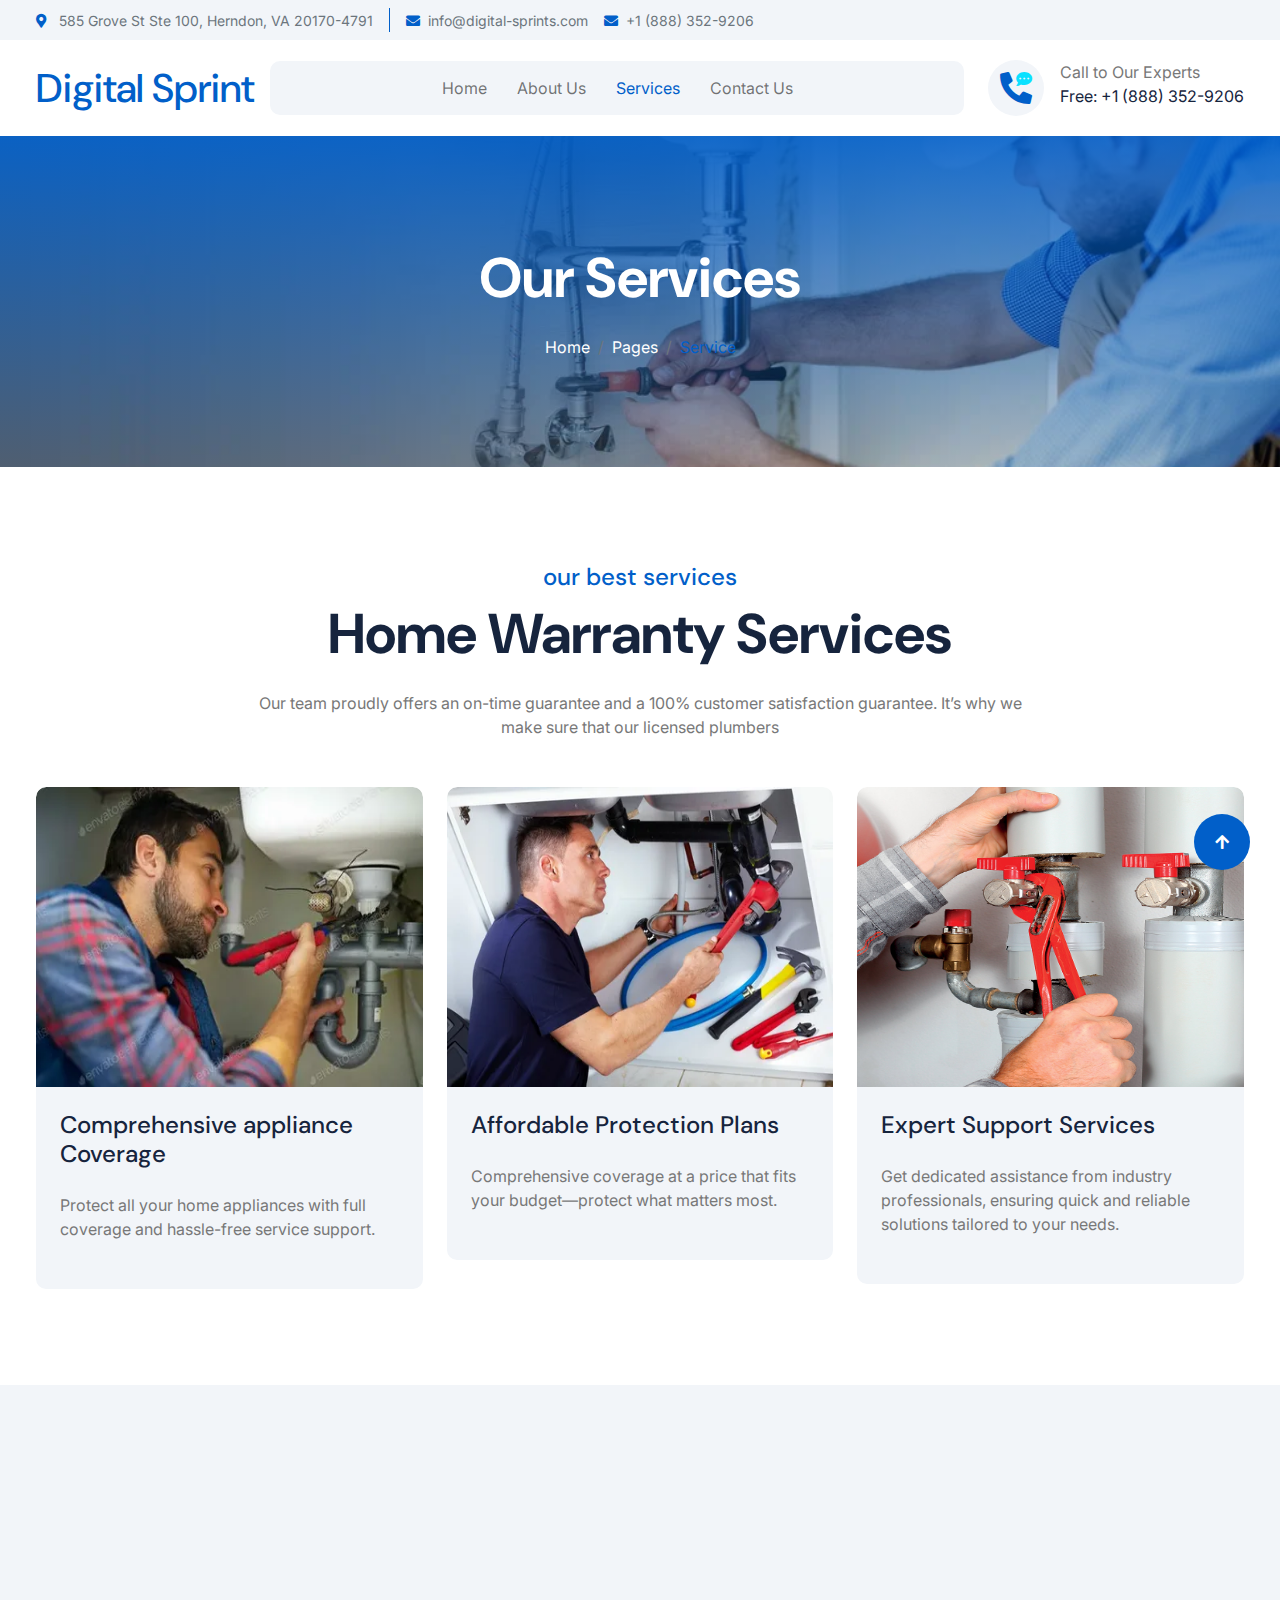
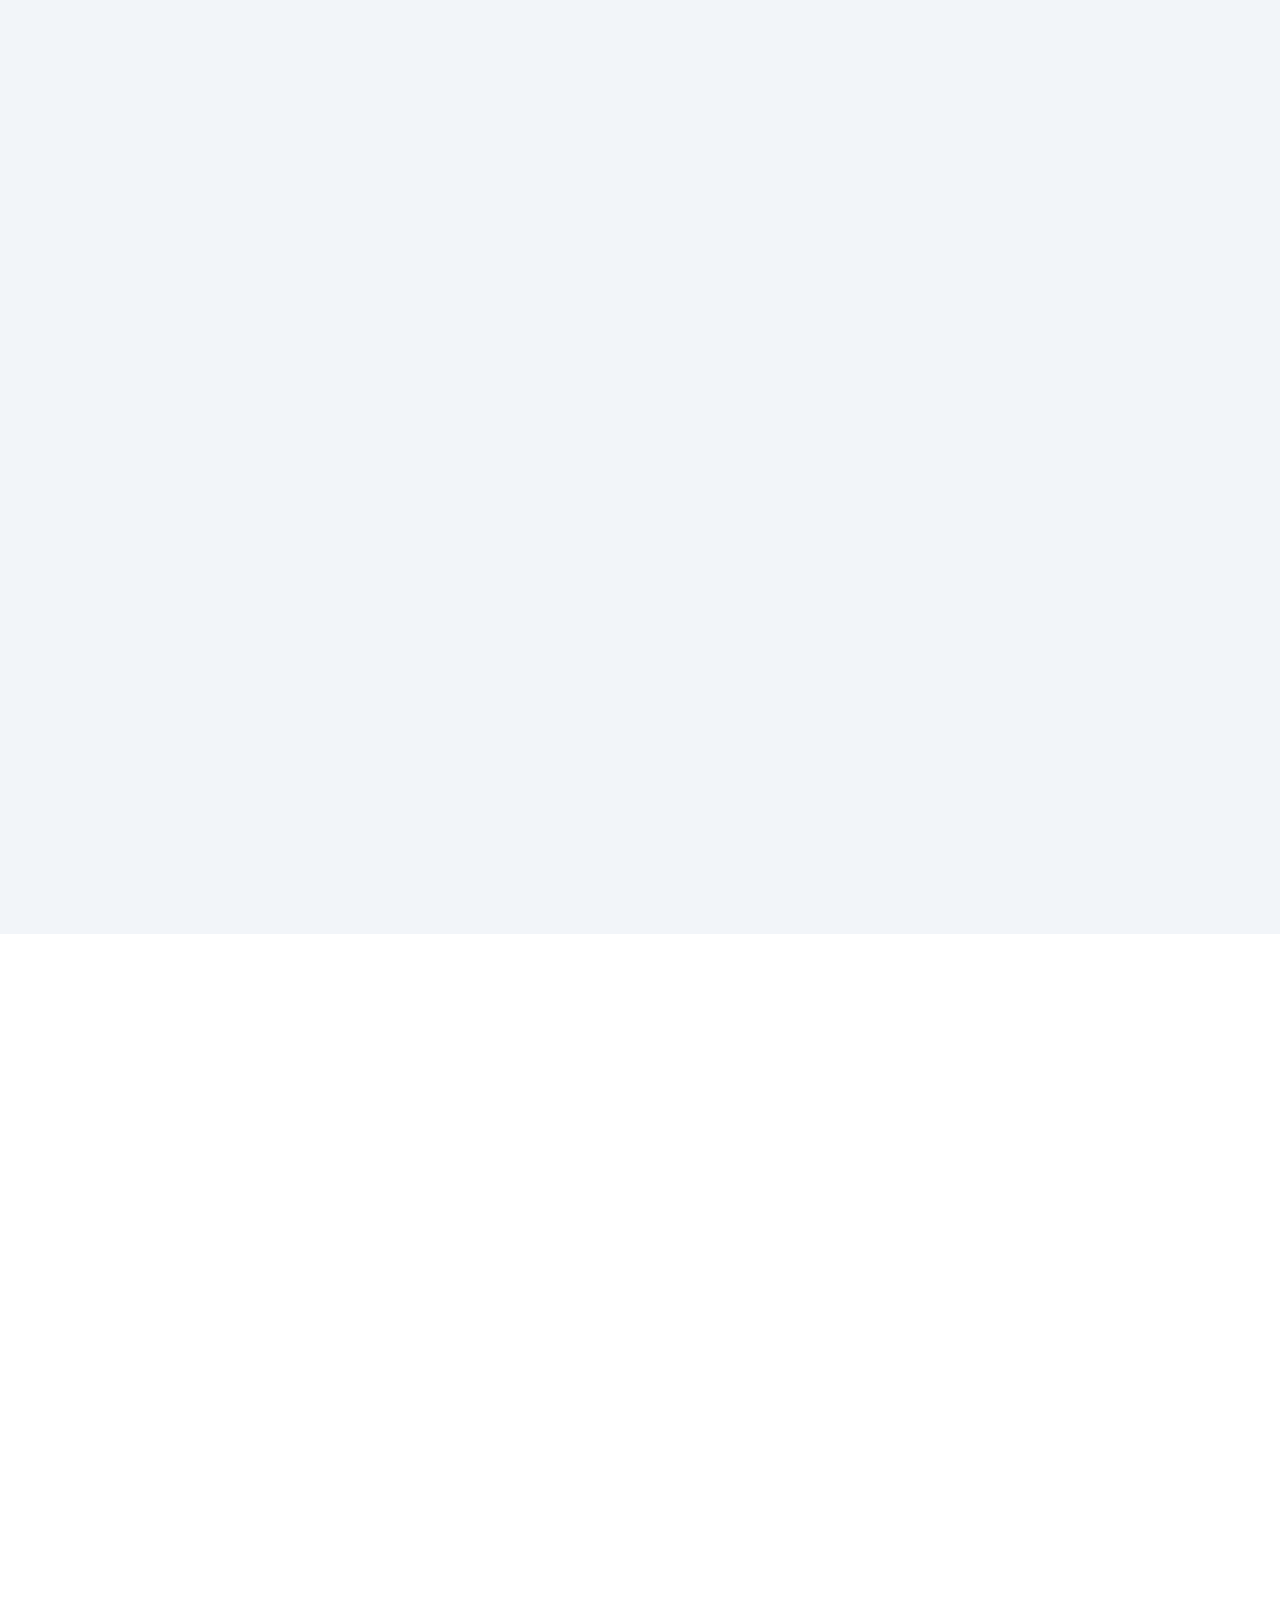
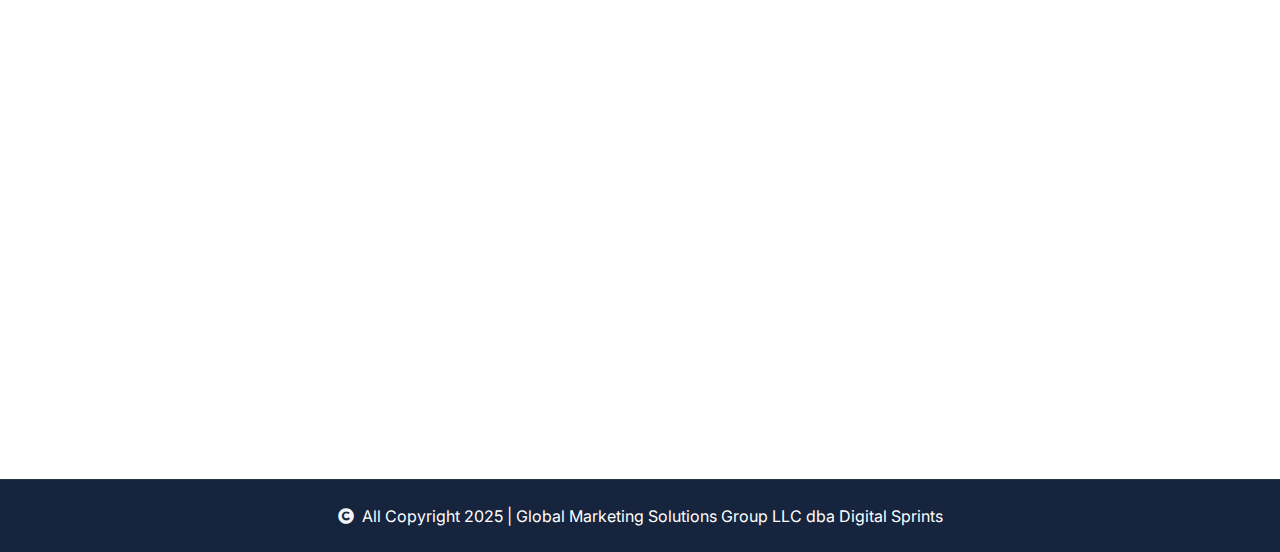
<file: service.html>
<!DOCTYPE html>
<html lang="en">

    <head>
        <meta charset="utf-8">
        <title>LifeSure - Life Insurance Website Template</title>
        <meta content="width=device-width, initial-scale=1.0" name="viewport">
        <meta content="" name="keywords">
        <meta content="" name="description">

        <!-- Google Web Fonts -->
        <link rel="preconnect" href="https://fonts.googleapis.com">
        <link rel="preconnect" href="https://fonts.gstatic.com" crossorigin>
        <link href="https://fonts.googleapis.com/css2?family=DM+Sans:ital,opsz,wght@0,9..40,100..1000;1,9..40,100..1000&family=Inter:slnt,wght@-10..0,100..900&display=swap" rel="stylesheet">

        <!-- Icon Font Stylesheet -->
        <link rel="stylesheet" href="https://use.fontawesome.com/releases/v5.15.4/css/all.css"/>
        <link href="https://cdn.jsdelivr.net/npm/bootstrap-icons@1.4.1/font/bootstrap-icons.css" rel="stylesheet">

        <!-- Libraries Stylesheet -->
        <link rel="stylesheet" href="lib/animate/animate.min.css"/>
        <link href="lib/lightbox/css/lightbox.min.css" rel="stylesheet">
        <link href="lib/owlcarousel/assets/owl.carousel.min.css" rel="stylesheet">


        <!-- Customized Bootstrap Stylesheet -->
        <link href="css/bootstrap.min.css" rel="stylesheet">

        <!-- Template Stylesheet -->
        <link href="css/style.css" rel="stylesheet">
    </head>

    <body>

         <!-- Spinner Start -->
        <div id="spinner" class="show bg-white position-fixed translate-middle w-100 vh-100 top-50 start-50 d-flex align-items-center justify-content-center">
            <div class="spinner-border text-primary" style="width: 3rem; height: 3rem;" role="status">
                <span class="sr-only">Loading...</span>
            </div>
        </div>
        <!-- Spinner End -->

        <!-- Topbar Start -->
        <div class="container-fluid topbar  bg-light py-2 d-none d-lg-block">
            <div class="container-fluid px-4">
                <div class="row gx-0 align-items-center">
                    <div class="col-lg-8 text-center text-lg-start mb-lg-0">
                        <div class="d-flex flex-wrap">
                            <div class="border-end border-primary pe-3">
                                <a href="#" class="text-muted small"><i class="fas fa-map-marker-alt text-primary me-2"></i> 585 Grove St Ste 100, Herndon, VA 20170-4791</a>
                            </div>
                            <div class="ps-3">
                                <a href="mailto:info@digital-sprints.com" class="text-muted small"><i class="fas fa-envelope text-primary me-2"></i>info@digital-sprints.com</a>
                            </div>
                              <div class="ps-3">
                                <a href="tel:+18883529206" class="text-muted small"><i class="fas fa-envelope text-primary me-2"></i>+1 (888) 352-9206</a>
                            </div>
                        </div>
                    </div>
                    
                </div>
            </div>
        </div>
        <!-- Topbar End -->

        <!-- Navbar & Hero Start -->
        <div class="container-fluid nav-bar  py-lg-0">
            <div class="container-fluid px-4">
                <nav class="navbar navbar-expand-lg navbar-light"> 
                    <a href="#" class="navbar-brand p-0">
                        <h1 class="text-primary mb-0">Digital Sprint</h1>
                        <!-- <img src="img/logo.png" alt="Logo"> -->
                    </a>
                    <button class="navbar-toggler" type="button" data-bs-toggle="collapse" data-bs-target="#navbarCollapse">
                        <span class="fa fa-bars"></span>
                    </button>
                    <div class="collapse navbar-collapse" id="navbarCollapse">
                        <div class="navbar-nav ms-auto">
                            <a href="index.html" class="nav-item nav-link ">Home</a>
                            <a href="about.html" class="nav-item nav-link">About Us</a>
                            <a href="service.html" class="nav-item nav-link active">Services</a>
                           
                            <a href="contact.html" class="nav-item nav-link">Contact Us</a>
                           
                        </div>
                    </div>
                    <div class="d-none d-xl-flex flex-shrink-0 ps-4">
                        <a href="#" class="btn btn-light btn-lg-square rounded-circle position-relative wow tada" data-wow-delay=".9s">
                            <i class="fa fa-phone-alt fa-2x"></i>
                            <div class="position-absolute" style="top: 7px; right: 12px;">
                                <span><i class="fa fa-comment-dots text-secondary"></i></span>
                            </div>
                        </a>
                        <div class="d-flex flex-column ms-3">
                            <span>Call to Our Experts</span>
                            <a href="tel:+18883529206"><span class="text-dark">Free: +1 (888) 352-9206</span></a>
                        </div>
                    </div>
                </nav>
            </div>
        </div>
        <!-- Navbar & Hero End -->

        <!-- Modal Search Start -->
        <div class="modal fade" id="searchModal" tabindex="-1" aria-labelledby="exampleModalLabel" aria-hidden="true">
            <div class="modal-dialog modal-fullscreen">
                <div class="modal-content rounded-0">
                    <div class="modal-header">
                        <h5 class="modal-title" id="exampleModalLabel">Search by keyword</h5>
                        <button type="button" class="btn-close" data-bs-dismiss="modal" aria-label="Close"></button>
                    </div>
                    <div class="modal-body d-flex align-items-center bg-primary">
                        <div class="input-group w-75 mx-auto d-flex">
                            <input type="search" class="form-control p-3" placeholder="keywords" aria-describedby="search-icon-1">
                            <span id="search-icon-1" class="btn bg-light border nput-group-text p-3"><i class="fa fa-search"></i></span>
                        </div>
                    </div>
                </div>
            </div>
        </div>
        <!-- Modal Search End -->


        <!-- Header Start -->
        <div class="container-fluid bg-breadcrumb">
            <div class="container text-center py-5" style="max-width: 900px;">
                <h4 class="text-white display-4 mb-4 wow fadeInDown" data-wow-delay="0.1s">Our Services</h4>
                <ol class="breadcrumb d-flex justify-content-center mb-0 wow fadeInDown" data-wow-delay="0.3s">
                    <li class="breadcrumb-item"><a href="index.html">Home</a></li>
                    <li class="breadcrumb-item"><a href="#">Pages</a></li>
                    <li class="breadcrumb-item active text-primary">Service</li>
                </ol>    
            </div>
        </div>
        <!-- Header End -->


        <!-- Service Start -->
        <div class="container-fluid service py-5">
            <div class="container-fluid px-4 py-5">
                <div class="text-center mx-auto pb-5 wow fadeInUp" data-wow-delay="0.2s" style="max-width: 800px;">
                    <h4 class="text-primary">our best services</h4>
                    <h1 class="display-4 mb-4">Home Warranty Services</h1>
                    <p class="mb-0">Our team proudly offers an on-time guarantee and a 100% customer satisfaction guarantee. It’s why we make sure that our licensed plumbers
                    </p>
                </div>
                <div class="row g-4 justify-content-center">
                    <div class="col-md-6 col-lg-6 col-xl-4 wow fadeInUp" data-wow-delay="0.2s">
                        <div class="service-item">
                            <div class="service-img">
                                <img src="./img/images/i.webp" class="img-fluid rounded-top w-100" style="height: 300px;"  alt="">
                               
                            </div>
                            <div class="service-content p-4">
                                <div class="service-content-inner">
                                    <a href="#" class="d-inline-block h4 mb-4">Comprehensive appliance Coverage</a>
                                    <p class="mb-4">Protect all your home appliances with full coverage and hassle-free service support.</p>
                                    
                                </div>
                            </div>
                        </div>
                    </div>
                    <div class="col-md-6 col-lg-6 col-xl-4 wow fadeInUp" data-wow-delay="0.4s">
                        <div class="service-item">
                            <div class="service-img">
                                <img src="./img/images/i (1).webp" class="img-fluid rounded-top w-100" style="height: 300px;"  alt="">
                               
                            </div>
                            <div class="service-content p-4">
                                <div class="service-content-inner">
                                    <a href="#" class="d-inline-block h4 mb-4">Affordable Protection Plans</a>
                                    <p class="mb-4">Comprehensive coverage at a price that fits your budget—protect what matters most.</p>
                                    
                                </div>
                            </div>
                        </div>
                    </div>
                    <div class="col-md-6 col-lg-6 col-xl-4 wow fadeInUp" data-wow-delay="0.6s">
                        <div class="service-item">
                            <div class="service-img">
                                <img src="./img//images/52b04e5e40c0888d378ce7e9_5a42f95797882.jpg" class="img-fluid rounded-top w-100" style="height: 300px;" alt="">
                               
                            </div>
                            <div class="service-content p-4">
                                <div class="service-content-inner">
                                    <a href="#" class="d-inline-block h4 mb-4">Expert Support Services</a>
                                    <p class="mb-4">Get dedicated assistance from industry professionals, ensuring quick and reliable solutions tailored to your needs.</p>
                                    
                                </div>
                            </div>
                        </div>
                    </div>
                   
                    
                </div>
            </div>
        </div>
        <!-- Service End -->

 <!-- Contact Start -->
        <div class="container-fluid contact bg-light py-5">
            <div class="container py-5">
                <div class="text-center mx-auto pb-5 wow fadeInUp" data-wow-delay="0.2s" style="max-width: 800px;">
                    <h4 class="text-primary">Contact Us</h4>
                    <h1 class="display-4 mb-4">If you have any comments please apply now</h1>
                </div>
                <div class="row g-5">
                    <div class="col-xl-6 wow fadeInLeft" data-wow-delay="0.2s">
                        <div class="contact-img d-flex justify-content-center" >
                            <div class="contact-img-inner">
                                <img src="img/contact-img.png" class="img-fluid w-100"  alt="Image">
                            </div>
                        </div>
                    </div>
                    <div class="col-xl-6 wow fadeInRight" data-wow-delay="0.4s">
                        <div>
                            <h4 class="text-primary">Send Your Message</h4>
                            <!-- <p class="mb-4">The contact form is currently inactive. Get a functional and working contact form with Ajax & PHP in a few minutes. Just copy and paste the files, add a little code and you're done. <a class="text-primary fw-bold" href="https://htmlcodex.com/contact-form">Download Now</a>.</p> -->
                            <form>
                                <div class="row g-3">
                                    <div class="col-lg-12 col-xl-6">
                                        <div class="form-floating">
                                            <input type="text" class="form-control border-0" id="name" placeholder="Your Name">
                                            <label for="name">Your Name</label>
                                        </div>
                                    </div>
                                    <div class="col-lg-12 col-xl-6">
                                        <div class="form-floating">
                                            <input type="email" class="form-control border-0" id="email" placeholder="Your Email">
                                            <label for="email">Your Email</label>
                                        </div>
                                    </div>
                                    <div class="col-lg-12 col-xl-6">
                                        <div class="form-floating">
                                            <input type="phone" class="form-control border-0" id="phone" placeholder="Phone">
                                            <label for="phone">Your Phone</label>
                                        </div>
                                    </div>
                                    <div class="col-lg-12 col-xl-6">
                                        <div class="form-floating">
                                            <input type="text" class="form-control border-0" id="project" placeholder="Project">
                                            <label for="project">Your Project</label>
                                        </div>
                                    </div>
                                    <div class="col-12">
                                        <div class="form-floating">
                                            <input type="text" class="form-control border-0" id="subject" placeholder="Subject">
                                            <label for="subject">Subject</label>
                                        </div>
                                    </div>
                                    <div class="col-12">
                                        <div class="form-floating">
                                            <textarea class="form-control border-0" placeholder="Leave a message here" id="message" style="height: 120px"></textarea>
                                            <label for="message">Message</label>
                                        </div>

                                    </div>
                                    <div class="col-12">
                                        <button class="btn btn-primary w-100 py-3">Send Message</button>
                                    </div>
                                </div>
                            </form>
                        </div>
                    </div>
                    <div class="col-12">
                        <div>
                            <div class="row g-4">
                                <div class="col-md-6 col-lg-4 text-center wow fadeInUp" data-wow-delay="0.2s">
                                    <div class="contact-add-item">
                                        <div class="contact-icon text-primary mb-4">
                                            <i class="fas fa-map-marker-alt fa-2x"></i>
                                        </div>
                                        <div>
                                            <h4>Address</h4>
                                            <p class="mb-0">585 Grove St Ste 100, Herndon, VA 20170-4791</p>
                                        </div>
                                    </div>
                                </div>
                                <div class="col-md-6 col-lg-4 text-center wow fadeInUp" data-wow-delay="0.4s">
                                    <div class="contact-add-item">
                                        <div class="contact-icon text-primary mb-4">
                                            <i class="fas fa-envelope fa-2x"></i>
                                        </div>
                                        <div>
                                            <h4>Mail Us</h4>
                                           <a href="mailto:info@digital-sprints.com" class="text-muted small"><i class="fas fa-envelope text-primary me-2"></i>info@digital-sprints.com</a>
                                        </div>
                                    </div>
                                </div>
                                <div class="col-md-6 col-lg-4 text-center wow fadeInUp" data-wow-delay="0.6s">
                                    <div class="contact-add-item">
                                        <div class="contact-icon text-primary mb-4">
                                            <i class="fa fa-phone-alt fa-2x"></i>
                                        </div>
                                        <div>
                                            <h4>Telephone</h4>
                                            <a href="tel:+18883529206" class="text-muted small"><i class="fas fa-envelope text-primary me-2"></i>+1 (888) 352-9206</a>
                                        </div>
                                    </div>
                                </div>
                             
                            </div>
                        </div>
                    </div>
                
                </div>
            </div>
        </div>
        <!-- Contact End -->
        <!-- Team Start -->
        <div class="container-fluid team py-5">
            <div class="container-fluid px-4 pb-5">
                <div class="text-center mx-auto pb-5 wow fadeInUp" data-wow-delay="0.2s" style="max-width: 800px;">
                    <h4 class="text-primary">our working process</h4>
                    <h1 class="display-4 mb-4">Our Standard Working Process</h1>
                </div>
                <div class="row g-4">
                    <div class="col-md-6 col-lg-6 col-xl-4 wow fadeInUp" data-wow-delay="0.4s">
                        <div class="team-item">
                            <div class="team-img">
                                <img src="./img//images/i (4).webp" class="img-fluid rounded-top w-100" style="height: 250px;"  alt="">
                            
                            </div>
                            <div class="team-title p-4">
                                <h4 class="mb-0">Online Booking</h4>
                                
                            </div>
                        </div>
                    </div>
                    <div class="col-md-6 col-lg-6 col-xl-4 wow fadeInUp" data-wow-delay="0.6s">
                        <div class="team-item">
                            <div class="team-img">
                                <img src="./img/images/i (2).webp" class="img-fluid rounded-top w-100" style="height: 250px;"  alt="">
                            
                            </div>
                            <div class="team-title p-4">
                                <h4 class="mb-0">Inspect & Analyze</h4>
                                
                            </div>
                        </div>
                    </div>
                    <div class="col-md-6 col-lg-6 col-xl-4 wow fadeInUp" data-wow-delay="0.8s">
                        <div class="team-item">
                            <div class="team-img">
                                <img src="./img//images/i (3).jpg" class="img-fluid rounded-top w-100" style="height: 250px;" alt="">
                            
                            </div>
                            <div class="team-title p-4">
                                <h4 class="mb-0">Solving Problem</h4>
                                
                            </div>
                        </div>
                    </div>
                </div>
            </div>
        </div>
        <!-- Team End -->


     <!-- Footer Start -->
        <div class="container-fluid footer py-5 wow fadeIn" data-wow-delay="0.2s">
            <div class="container-fluid px-4 pt-5">
                <div class="row g-5">
                    <div class="col-xl-9">
                        <div class="mb-5">
                            <div class="row g-4">
                                <div class="col-md-6 col-lg-6 col-xl-5">
                                    <div class="footer-item">
                                        <a href="index.html" class="p-0">
                                            <h1 class="text-white">Digital Sprint</h1>
                                            <!-- <img src="img/logo.png" alt="Logo"> -->
                                        </a>
                                        <p class="text-white mb-4">Plumbing services can install various fixtures, including faucets, sinks, toilets, shower</p>
                                     
                                    </div>
                                </div>
                                <div class="col-md-6 col-lg-6 col-xl-3">
                                    <div class="footer-item">
                                        <h4 class="text-white mb-4">Useful Links</h4>
                                        <a href="index.html" class="text-white"><i class="fas fa-angle-right me-2"></i> Home</a>
                                        <a href="about.html" class="text-white"><i class="fas fa-angle-right me-2"></i> About Us</a>
                                        <a href="service.html" class="text-white"><i class="fas fa-angle-right me-2"></i> Services</a>
                                        <a href="contact.html" class="text-white"><i class="fas fa-angle-right me-2"></i> Contact</a>
                                    </div>
                                </div>
                                <div class="col-md-6 col-lg-6 col-xl-4">
                                    <div class="footer-item">
                                        <h4 class="mb-4 text-white">Get In Touch</h4>
                                        
                                        <p  class="text-white"><i class="fas fa-map-marker-alt text-primary me-2"></i> 585 Grove St Ste 100, Herndon, VA 20170-4791</p>
                                        <a href="mailto:info@digital-sprints.com"  class="text-white"><i class="fas fa-envelope text-primary me-2"></i> info@digital-sprints.com</a>
                                        <a href="tel:+18883529206" class="text-white"><i class="fa fa-phone-alt text-primary me-2"></i>+1 (888) 352-9206</a>
                                        <img src="./img/./images/Visa Mastercard Images – Browse 4,568 Stock Photos, Vectors, and Video _  Adobe Stock.jpeg" alt="" class="img-fluid mt-3 w-75">
                                    </div>
                                </div>
                            </div>
                        </div>
                       
                    </div>
                    
                    <div class="col-xl-3">
                        <div class="footer-item">
                            <h4 class="text-white mb-4">Newsletter</h4>
                            <p class="text-white mb-3">Dolor amet sit justo amet elitr clita ipsum elitr est.Lorem ipsum dolor sit amet, consectetur adipiscing elit.</p>
                            <div class="position-relative rounded-pill mb-4">
                                <input class="form-control rounded-pill w-100 py-3 ps-4 pe-5" type="text" placeholder="Enter your email">
                                <button type="button" class="btn btn-primary rounded-pill position-absolute top-0 end-0 py-2 mt-2 me-2">SignUp</button>
                            </div>
                            <div class="d-flex flex-shrink-0">
                                <div class="footer-btn">
                                    <a href="#" class="btn btn-lg-square rounded-circle position-relative wow tada" data-wow-delay=".9s">
                                        <i class="fa fa-phone-alt fa-2x"></i>
                                        <div class="position-absolute" style="top: 2px; right: 12px;">
                                            <span><i class="fa fa-comment-dots text-secondary"></i></span>
                                        </div>
                                    </a>
                                </div>
                                <div class="d-flex flex-column ms-3 flex-shrink-0">
                                    <span>Call to Our Experts</span>
                                    <a href="tel:+18883529206"><span class="text-white">Free: +1 (888) 352-9206</span></a>
                                </div>
                            </div>
                        </div>
                    </div>
                </div>
            </div>
        </div>
        <!-- Footer End -->
   <div class="container-fluid copyright py-4">
            <div class="container">
                <div class="row g-4 align-items-center">
                    <div class="col-md-12 text-center text-center mb-md-0">
                        <span class="text-body"><a href="#" class=" text-white"><i class="fas fa-copyright text-light me-2"></i>All Copyright 2025 | Global Marketing Solutions Group LLC dba Digital Sprints</a></span>
                    </div>

                </div>
            </div>
        </div>


        <!-- Back to Top -->
        <a href="#" class="btn btn-primary btn-lg-square rounded-circle back-to-top"><i class="fa fa-arrow-up"></i></a>   

        
        <!-- JavaScript Libraries -->
        <script src="https://ajax.googleapis.com/ajax/libs/jquery/3.6.4/jquery.min.js"></script>
        <script src="https://cdn.jsdelivr.net/npm/bootstrap@5.0.0/dist/js/bootstrap.bundle.min.js"></script>
        <script src="lib/wow/wow.min.js"></script>
        <script src="lib/easing/easing.min.js"></script>
        <script src="lib/waypoints/waypoints.min.js"></script>
        <script src="lib/counterup/counterup.min.js"></script>
        <script src="lib/lightbox/js/lightbox.min.js"></script>
        <script src="lib/owlcarousel/owl.carousel.min.js"></script>
        

        <!-- Template Javascript -->
        <script src="js/main.js"></script>
    </body>

</html>
</file>
<file: css/style.css>
/*** Spinner Start ***/
#spinner {
    opacity: 0;
    visibility: hidden;
    transition: opacity .5s ease-out, visibility 0s linear .5s;
    z-index: 99999;
}

#spinner.show {
    transition: opacity .5s ease-out, visibility 0s linear 0s;
    visibility: visible;
    opacity: 1;
}
/*** Spinner End ***/

.back-to-top {
    position: fixed;
    right: 30px;
    bottom: 30px;
    transition: 0.5s;
    z-index: 99;
}


/*** Button Start ***/
.btn {
    font-weight: 600;
    transition: .5s;
}

.btn-square {
    width: 32px;
    height: 32px;
}

.btn-sm-square {
    width: 34px;
    height: 34px;
}

.btn-md-square {
    width: 44px;
    height: 44px;
}

.btn-lg-square {
    width: 56px;
    height: 56px;
}

.btn-xl-square {
    width: 66px;
    height: 66px;
}

.btn-square,
.btn-sm-square,
.btn-md-square,
.btn-lg-square,
.btn-xl-square {
    padding: 0;
    display: flex;
    align-items: center;
    justify-content: center;
    font-weight: normal;
}

.btn.btn-primary {
    color: var(--bs-white);
    border: none;
}

.btn.btn-primary:hover {
    background: var(--bs-dark);
    color: var(--bs-white);
}

.btn.btn-light {
    color: var(--bs-primary);
    border: none;
}

.btn.btn-light:hover {
    color: var(--bs-white);
    background: var(--bs-dark);
}

.btn.btn-dark {
    color: var(--bs-white);
    border: none;
}

.btn.btn-dark:hover {
    color: var(--bs-primary);
    background: var(--bs-light);
}


/*** Topbar Start ***/ 
.topbar .dropdown-toggle::after {
    border: none;
    content: "\f107";
    font-family: "Font Awesome 5 Free";
    font-weight: 600;
    vertical-align: middle;
    margin-left: 8px;
    color: var(--bs-primary);
}

.topbar .dropdown .dropdown-menu a:hover {
    background: var(--bs-primary);
    color: var(--bs-white);
}

.topbar .dropdown .dropdown-menu {
    transform: rotateX(0deg);
    visibility: visible;
    background: var(--bs-light);
    padding-top: 10px;
    border: 0;
    transition: .5s;
    opacity: 1;
}
/*** Topbar End ***/


/*** Navbar Start ***/
.nav-bar {
    background: var(--bs-white);
    transition: 1s;
}

.navbar-light .navbar-brand img {
    max-height: 60px;
    transition: .5s;
}

.nav-bar .navbar-light .navbar-brand img {
    max-height: 50px;
}

.navbar .navbar-nav .nav-item .nav-link {
    padding: 0;
}

.navbar .navbar-nav .nav-item {
    display: flex;
    align-items: center;
    padding: 15px;
}

.navbar-light .navbar-nav .nav-item:hover,
.navbar-light .navbar-nav .nav-item.active,
.navbar-light .navbar-nav .nav-item:hover .nav-link,
.navbar-light .navbar-nav .nav-item.active .nav-link {
    color: var(--bs-primary);
}

@media (max-width: 991px) {
    .navbar {
        padding: 20px 0;
    }

    .navbar .navbar-nav .nav-link {
        padding: 0;
    }

    .navbar .navbar-nav .nav-item {
        display: flex;
        padding: 20px;
        flex-direction: column;
        justify-content: start;
        align-items: start;
    }

    .navbar .navbar-nav .nav-btn {
        display: flex;
        justify-content: start;
    }

    .navbar .navbar-nav {
        width: 100%;
        display: flex;
        margin-top: 20px;
        padding-bottom: 20px;
        background: var(--bs-light);
        border-radius: 10px;
    }

    .navbar.navbar-expand-lg .navbar-toggler {
        padding: 8px 15px;
        border: 1px solid var(--bs-primary);
        color: var(--bs-primary);
    }
}

.navbar .dropdown-toggle::after {
    border: none;
    content: "\f107";
    font-family: "Font Awesome 5 Free";
    font-weight: 600;
    vertical-align: middle;
    margin-left: 8px;
}

.dropdown .dropdown-menu .dropdown-item:hover {
    background: var(--bs-primary);
    color: var(--bs-white);
}

@media (min-width: 992px) {
    .navbar {
        padding: 20px 0;
    }

    .navbar .nav-btn {
        display: flex;
        align-items: center;
        justify-content: end;
    }

    .navbar .navbar-nav {
        width: 100%;
        display: flex;
        justify-content: center;
        align-items: center;
        background: var(--bs-light);
        border-radius: 10px;
    }

    .navbar .navbar-nav .nav-btn {
        width: 100%;
        display: flex;
        margin-left: auto;
    }

    .navbar .nav-item .dropdown-menu {
        display: block;
        visibility: hidden;
        top: 100%;
        transform: rotateX(-75deg);
        transform-origin: 0% 0%;
        border: 0;
        border-radius: 10px;
        transition: .5s;
        opacity: 0;
    }

    .navbar .nav-item:hover .dropdown-menu {
        transform: rotateX(0deg);
        visibility: visible;
        margin-top: 20px;
        background: var(--bs-light);
        transition: .5s;
        opacity: 1;
    }
}
/*** Navbar End ***/


/*** Carousel Hero Header Start ***/
.header-carousel .header-carousel-item {
    height: 700px;
}

.header-carousel .owl-nav .owl-prev,
.header-carousel .owl-nav .owl-next {
    position: absolute;
    width: 60px;
    height: 60px;
    border-radius: 60px;
    background: var(--bs-light);
    color: var(--bs-primary);
    font-size: 26px;
    display: flex;
    align-items: center;
    justify-content: center;
    transition: 0.5s;
}

.header-carousel .owl-nav .owl-prev {
    bottom: 30px;
    left: 50%;
    transform: translateX(-50%);
    margin-left: 30px;
}
.header-carousel .owl-nav .owl-next {
    bottom: 30px;
    right: 50%;
    transform: translateX(-50%);
    margin-right: 30px;
}

.header-carousel .owl-nav .owl-prev:hover,
.header-carousel .owl-nav .owl-next:hover {
    box-shadow: inset 0 0 100px 0 var(--bs-secondary);
    color: var(--bs-white);
}

.header-carousel .header-carousel-item .carousel-caption {
    position: absolute;
    width: 100%;
    height: 100%;
    left: 0;
    bottom: 0;
    background: rgba(0, 0, 0, .2);
    display: flex;
    align-items: center;
}

@media (max-width: 991px) {
    .header-carousel .header-carousel-item .carousel-caption {
        padding-top: 45px;
    }

    .header-carousel .header-carousel-item {
        height: 1300px;
    }
}

@media (max-width: 767px) {
    .header-carousel .header-carousel-item {
        height: 950px;
    }

    .header-carousel .owl-nav .owl-prev {
        bottom: -30px;
        left: 50%;
        transform: translateX(-50%);
        margin-left: -45px;
    }

    .header-carousel .owl-nav .owl-next {
        bottom: -30px;
        left: 50%;
        transform: translateX(-50%);
        margin-left: 45px;
    }
}
/*** Carousel Hero Header End ***/


/*** Single Page Hero Header Start ***/
.bg-breadcrumb {
    position: relative;
    overflow: hidden;
    background: linear-gradient(rgba(1, 95, 201, 0.9), rgba(0, 0, 0, 0.2)), url(../img/images/XXL_height.webp);
    background-position: center center;
    background-repeat: no-repeat;
    background-size: cover;
    padding: 60px 0 60px 0;
    transition: 0.5s;
}

.bg-breadcrumb .breadcrumb {
    position: relative;
}

.bg-breadcrumb .breadcrumb .breadcrumb-item a {
    color: var(--bs-white);
}
/*** Single Page Hero Header End ***/


/*** Feature Start ***/
.feature .feature-item {
    border-radius: 10px;
    background: var(--bs-white);
    transition: 0.5s;
}

.feature .feature-item:hover {
    background: var(--bs-primary);
}

.feature .feature-item .feature-icon {
    position: relative;
    width: 100px;
    display: inline-flex;
    align-items: center;
    justify-content: center;
    border-bottom-left-radius: 10px;
    border-bottom-right-radius: 10px;
    background: var(--bs-light);
}

.feature .feature-item:hover .feature-icon i {
    z-index: 9;
}

.feature .feature-item .feature-icon::after {
    content: "";
    position: absolute;
    width: 100%;
    height: 0;
    top: 0;
    left: 0;
    border-bottom-left-radius: 10px;
    border-bottom-right-radius: 10px;
    background: var(--bs-dark);
    transition: 0.5s;
    z-index: 1;
}

.feature .feature-item:hover .feature-icon::after {
    height: 100%;
}

.feature .feature-item .feature-icon {
    color: var(--bs-primary);
}

.feature .feature-item .feature-icon,
.feature .feature-item h4,
.feature .feature-item p {
    transition: 0.5s;
}

.feature .feature-item:hover .feature-icon {
    color: var(--bs-white);
}
.feature .feature-item:hover h4,
.feature .feature-item:hover p {
    color: var(--bs-white);
}

.feature .feature-item:hover a.btn {
    background: var(--bs-white);
    color: var(--bs-primary);
}

.feature .feature-item:hover a.btn:hover {
    background: var(--bs-dark);
    color: var(--bs-white);
}
/*** Feature End ***/


/*** Service Start ***/
.service .service-item {
    border-radius: 10px;
}
.service .service-item .service-img {
    position: relative;
    overflow: hidden;
    border-top-left-radius: 10px;
    border-top-right-radius: 10px;
}

.service .service-item .service-img img {
    transition: 0.5s;
}

.service .service-item:hover .service-img img {
    transform: scale(1.1);
}

.service .service-item .service-img::after {
    content: "";
    position: absolute;
    width: 100%;
    height: 0;
    top: 0;
    left: 0;
    border-top-left-radius: 10px;
    border-top-right-radius: 10px;
    background: rgba(1, 95, 201, .2);
    transition: 0.5s;
    z-index: 1;
}

.service .service-item:hover .service-img::after {
    height: 100%;
}

.service .service-item .service-img .service-icon {
    position: absolute;
    width: 70px;
    bottom: 0;
    right: 25px;
    border-top-left-radius: 10px;
    border-top-right-radius: 10px;
    background: var(--bs-light);
    display: flex;
    align-items: center;
    justify-content: center;
    transition: 0.5s;
    z-index: 9;
}

.service .service-item .service-img .service-icon i {
    color: var(--bs-primary);
    transition: 0.5s;
}

.service .service-item:hover .service-img .service-icon i {
    transform: rotateX(360deg);
    color: var(--bs-white);
}

.service .service-item:hover .service-img .service-icon {
    bottom: 0;
    color: var(--bs-white);
    background: var(--bs-primary);
}

.service .service-content {
    position: relative;
    border-bottom-left-radius: 10px;
    border-bottom-right-radius: 10px;
    background: var(--bs-light);
}

.service .service-item .service-content .service-content-inner {
    position: relative;
    z-index: 9;
}

.service .service-item .service-content .service-content-inner .h4,
.service .service-item .service-content .service-content-inner p {
    transition: 0.5s;
}

.service .service-item:hover .service-content .service-content-inner .h4,
.service .service-item:hover .service-content .service-content-inner p {
    color: var(--bs-white);
}

.service .service-item:hover .service-content .service-content-inner .btn.btn-primary {
    color: var(--bs-primary);
    background: var(--bs-white);
}

.service .service-item:hover .service-content .service-content-inner .btn.btn-primary:hover {
    color: var(--bs-white);
    background: var(--bs-dark);
}

.service .service-item:hover .service-content .service-content-inner .h4:hover {
    color: var(--bs-dark);
}

.service .service-item .service-content::after {
    content: "";
    position: absolute;
    width: 100%;
    height: 0;
    bottom: 0;
    left: 0;
    border-bottom-left-radius: 10px;
    border-bottom-right-radius: 10px;
    background: var(--bs-primary);
    transition: 0.5s;
    z-index: 1;
}

.service .service-item:hover .service-content::after {
    height: 100%;
}
/*** Service End ***/


/*** FAQs Start ***/
.faq-section .accordion .accordion-item .accordion-header .accordion-button {
    color: var(--bs-white);
    background: rgba(1, 95, 201, .8);
    font-size: 18px;
}

.faq-section .accordion .accordion-item .accordion-header .accordion-button.collapsed {
    color: var(--bs-primary);
    background: var(--bs-light);
}
/*** FAQs End ***/


/*** Blog Start ***/
.blog .blog-item {
    border-radius: 10px;
    transition: 0.5s;
}

.blog .blog-item:hover {
    box-shadow: 0 0 45px rgba(0, 0, 0, .1);
}

.blog .blog-item:hover .blog-content {
    background: var(--bs-white);
}

.blog .blog-item .blog-img {
    border-top-left-radius: 10px;
    border-top-right-radius: 10px;
    position: relative;
    overflow: hidden;
}

.blog .blog-item .blog-img img {
    transition: 0.5s;
}

.blog .blog-item:hover .blog-img img {
    transform: scale(1.2);
}

.blog .blog-item .blog-img::after {
    content: "";
    position: absolute;
    width: 100%;
    height: 0;
    top: 0;
    left: 0;
    border-top-left-radius: 10px;
    border-top-right-radius: 10px;
    background: rgba(1, 95, 201, .2);
    transition: 0.5s;
    z-index: 1;
}

.blog .blog-item:hover .blog-img::after {
    height: 100%;
}

.blog .blog-item .blog-img .blog-categiry {
    position: absolute;
    bottom: 0;
    right: 0;
    border-top-left-radius: 10px;
    display: inline-flex;
    color: var(--bs-white);
    background: var(--bs-primary);
    z-index: 9;
}

.blog .blog-item .blog-content {
    border-bottom-left-radius: 10px;
    border-bottom-right-radius: 10px;
    background: var(--bs-light);
}

.blog .blog-item .blog-content a.btn {
    color: var(--bs-dark);
}

.blog .blog-item:hover .blog-content a.btn:hover {
    color: var(--bs-primary);
}
/*** Blog End ***/


/*** Team Start ***/
.team .team-item .team-img {
    position: relative;
    overflow: hidden;
    border-top-left-radius: 10px;
    border-top-right-radius: 10px;
} 

.team .team-item .team-img img {
    transition: 0.5s;
}

.team .team-item:hover .team-img img {
    transform: scale(1.1);
}

.team .team-item .team-img::after {
    content: "";
    position: absolute;
    width: 100%;
    height: 0;
    top: 0;
    left: 0;
    border-top-left-radius: 10px;
    border-top-right-radius: 10px;
    transition: 0.5s;
}

.team .team-item:hover .team-img::after {
    height: 100%;
    background: rgba(255, 255, 255, 0.3);
}

.team .team-item .team-img .team-icon {
    position: absolute;
    bottom: 20px;
    right: 20px;
    margin-bottom: -100%;
    transition: 0.5s;
    z-index: 9;
}

.team .team-item:hover .team-img .team-icon {
    margin-bottom: 0;
}

.team .team-item .team-title {
    color: var(--bs-white);
    background: var(--bs-primary);
    border-bottom-left-radius: 10px;
    border-bottom-right-radius: 10px;
    transition: 0.5s;
}

.team .team-item .team-title h4 {
    color: var(--bs-white);
}

.team .team-item:hover .team-title {
    background: var(--bs-dark);
}
/*** Team End ***/


/*** Testimonial Start ***/
.testimonial-carousel .owl-stage-outer {
    margin-top: 58px;
    margin-right: -1px;
}

.testimonial .owl-nav .owl-prev {
    position: absolute;
    top: -58px;
    left: 0;
    background: var(--bs-primary);
    color: var(--bs-white);
    padding: 5px 30px;
    border-radius: 30px;
    transition: 0.5s;
}

.testimonial .owl-nav .owl-prev:hover {
    background: var(--bs-dark);
    color: var(--bs-white);
}

.testimonial .owl-nav .owl-next {
    position: absolute;
    top: -58px;
    right: 0;
    background: var(--bs-primary);
    color: var(--bs-white);
    padding: 5px 30px;
    border-radius: 30px;
    transition: 0.5s;
}

.testimonial .owl-nav .owl-next:hover {
    background: var(--bs-dark);
    color: var(--bs-white);
}
/*** Testimonial End ***/


/*** Contact Start ***/
.contact .contact-img {
    position: relative;
}

.contact .contact-img::after {
    content: "";
    position: absolute;
    width: 100%;
    height: 100%;
    top: 0;
    left: 0;
    border-radius: 30% 70% 70% 30% / 30% 30% 70% 70%;
    background: rgba(255, 255, 255, 0.9);
    z-index: 1;
    animation-name: image-efects;
    animation-duration: 10s;
    animation-delay: 1s;
    animation-iteration-count: infinite;
    animation-direction: alternate;
    transition: 0.5s
}

@keyframes image-efects {
    0%  {border-radius: 30% 70% 70% 30% / 30% 30% 70% 70%;}

    25% {border-radius: 35% 65% 27% 73% / 71% 25% 75% 29%;}

    50% {border-radius: 41% 59% 45% 55% / 32% 21% 79% 68%;}

    75% {border-radius: 69% 31% 39% 61% / 70% 83% 17% 30%;}

    100% {border-radius: 30% 70% 70% 30% / 30% 30% 70% 70%;}
}

.contact .contact-img .contact-img-inner {
    position: relative;
    z-index: 9;
}
/*** Contact End ***/


/*** Footer Start ***/
.footer {
    background: var(--bs-dark);
}

.footer .footer-item {
    display: flex;
    flex-direction: column;
}

.footer .footer-item a {
    line-height: 35px;
    color: var(--bs-body);
    transition: 0.5s;
}

.footer .footer-item p {
    line-height: 35px;
}

.footer .footer-item a:hover {
    color: var(--bs-primary);
}

.footer .footer-item .footer-btn a,
.footer .footer-item .footer-btn a i {
    transition: 0.5s;
}

.footer .footer-item .footer-btn a:hover {
    background: var(--bs-white);
}

.footer .footer-item .footer-btn a:hover i {
    color: var(--bs-primary);
}


.footer .footer-item .footer-instagram {
    position: relative;
    overflow: hidden;
}

.footer .footer-item .footer-instagram img {
    transition: 0.5s;
}

.footer .footer-item .footer-instagram:hover img {
    transform: scale(1.2);
}

.footer .footer-item .footer-instagram .footer-search-icon {
    position: absolute;
    width: 100%;
    height: 100%;
    top: 0;
    left: 0;
    display: flex;
    align-items: center;
    justify-content: center;
    transition: 0.5s;
    opacity: 0;
}

.footer .footer-item .footer-instagram:hover .footer-search-icon {
    opacity: 1;
    background: rgba(0, 0, 0, .6);
}

.footer .footer-item .footer-btn a {
    background: var(--bs-light);
    color: var(--bs-primary);
}

.footer .footer-item .footer-btn a:hover {
    background: var(--bs-primary);
}

.footer .footer-item .footer-btn a:hover i {
    color: var(--bs-white);
}
/*** Footer End ***/


/*** copyright Start ***/
.copyright {
    background: var(--bs-dark);
    border-top: 1px solid rgba(255, 255, 255, .08);
}
/*** copyright end ***/
</file>
